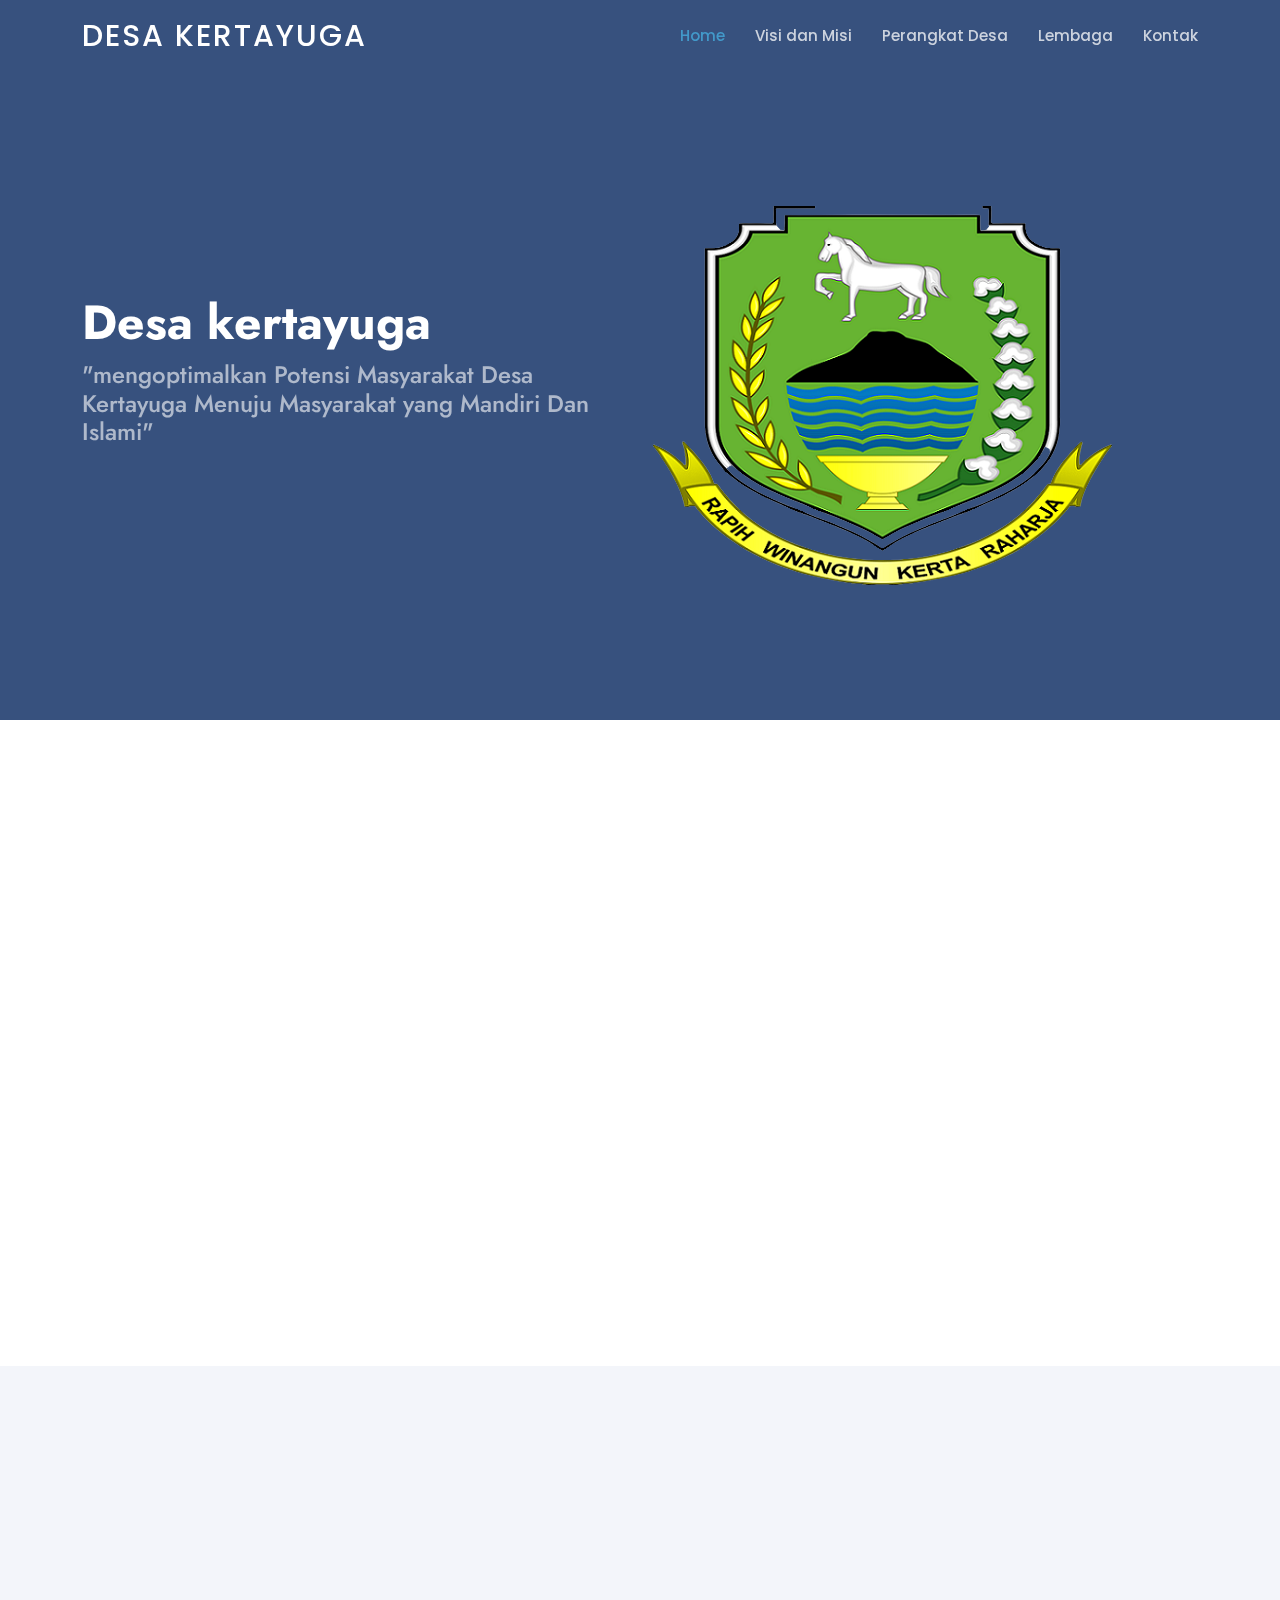
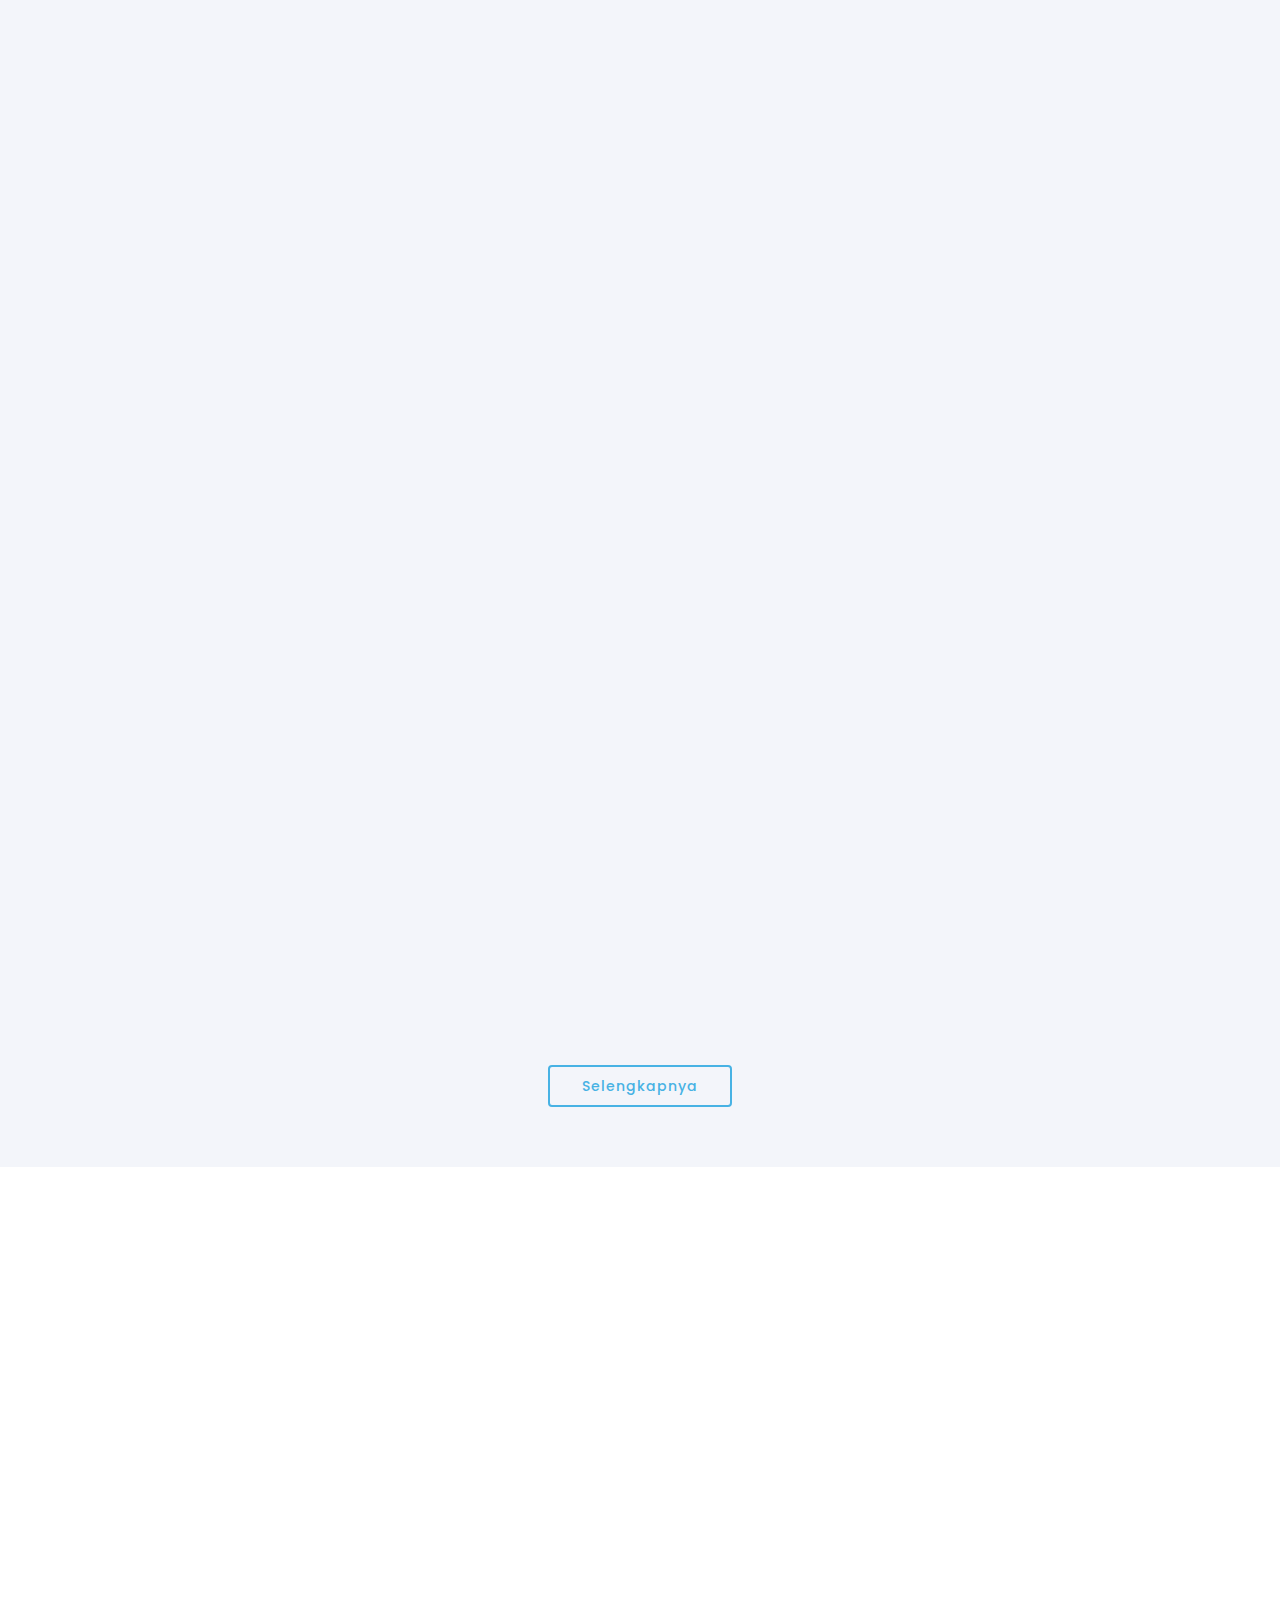
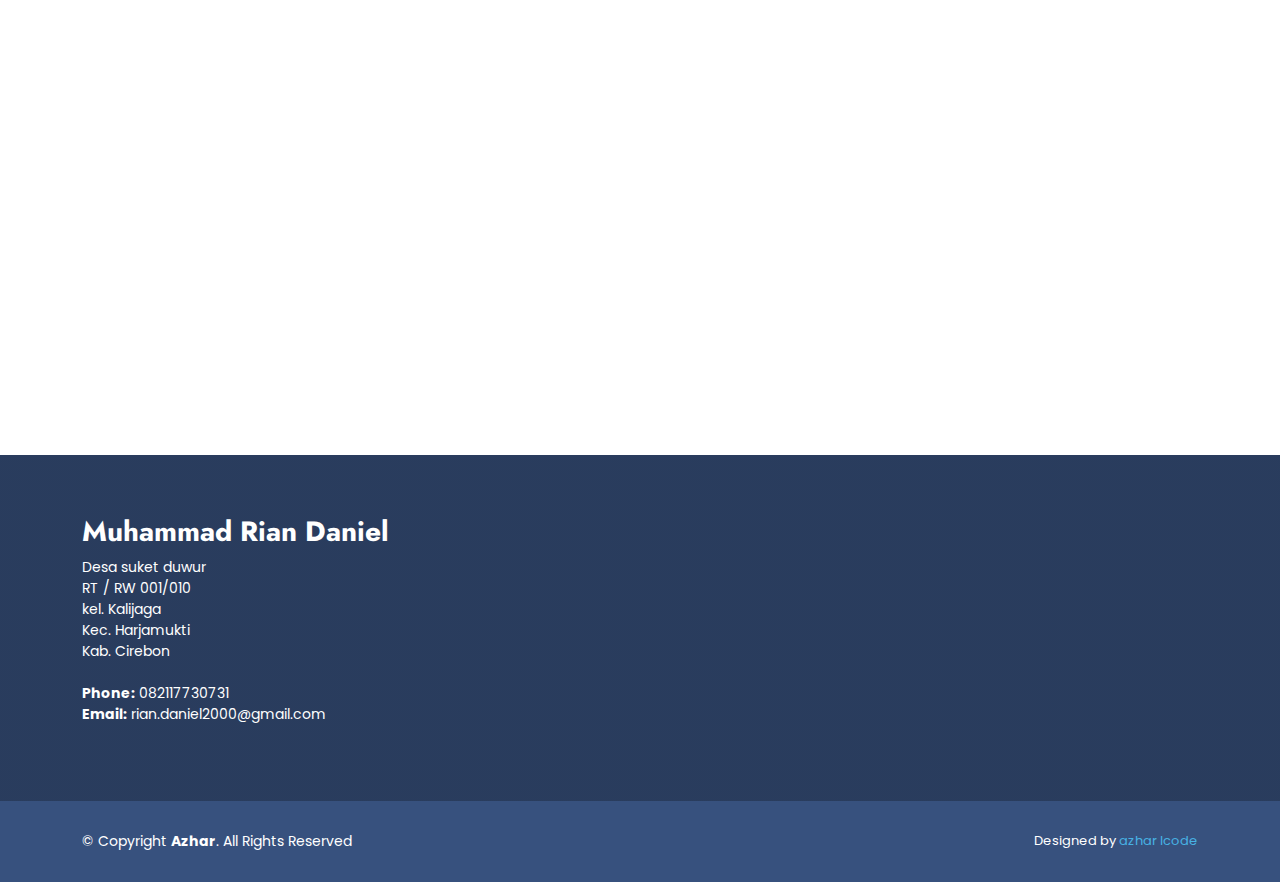
<file: index.html>
<!DOCTYPE html>
<html lang="en">
  <head>
    <meta charset="utf-8" />
    <meta content="width=device-width, initial-scale=1.0" name="viewport" />

    <title>Desa kertayuga</title>
    <meta content="" name="description" />
    <meta content="" name="keywords" />

    <link href="assets/img/favicon.png" rel="icon" />
    <link href="assets/img/apple-touch-icon.png" rel="apple-touch-icon" />

    <link href="https://fonts.googleapis.com/css?family=Open+Sans:300,300i,400,400i,600,600i,700,700i|Jost:300,300i,400,400i,500,500i,600,600i,700,700i|Poppins:300,300i,400,400i,500,500i,600,600i,700,700i" rel="stylesheet" />

    <link href="assets/vendor/aos/aos.css" rel="stylesheet" />
    <link href="assets/vendor/bootstrap/css/bootstrap.min.css" rel="stylesheet" />
    <link href="assets/vendor/bootstrap-icons/bootstrap-icons.css" rel="stylesheet" />
    <link href="assets/vendor/boxicons/css/boxicons.min.css" rel="stylesheet" />
    <link href="assets/vendor/glightbox/css/glightbox.min.css" rel="stylesheet" />
    <link href="assets/vendor/remixicon/remixicon.css" rel="stylesheet" />
    <link href="assets/vendor/swiper/swiper-bundle.min.css" rel="stylesheet" />

    <link href="assets/css/style.css" rel="stylesheet" />
  </head>

  <body>
    <header id="header" class="fixed-top">
      <div class="container d-flex align-items-center">
        <h1 class="logo me-auto"><a href="index.html">Desa kertayuga</a></h1>

        <nav id="navbar" class="navbar opacity-75" style="color: #00354e">
          <ul>
            <li><a class="nav-link scrollto active" href="index.html">Home</a></li>
            <li><a class="nav-link scrollto" href="#about">Visi dan Misi</a></li>
            <li><a class="nav-link scrollto" href="#team">Perangkat Desa</a></li>
            <li><a class="nav-link scrollto" href="Lembaga.html">Lembaga</a></li>
            <li><a class="nav-link scrollto" href="#contact">Kontak</a></li>
          </ul>
          <i class="bi bi-list mobile-nav-toggle"></i>
        </nav>
      </div>
    </header>

    <section id="hero" class="d-flex align-items-center">
      <div class="container">
        <div class="row">
          <div class="col-lg-6 d-flex flex-column justify-content-center pt-4 pt-lg-0 order-2 order-lg-1" data-aos="fade-up" data-aos-delay="200">
            <h1>Desa kertayuga</h1>
            <h2>"mengoptimalkan Potensi Masyarakat Desa Kertayuga Menuju Masyarakat yang Mandiri Dan Islami"</h2>
            <div class="d-flex justify-content-center justify-content-lg-start"></div>
          </div>
          <div class="col-lg-6 order-1 order-lg-2 hero-img" data-aos="zoom-in" data-aos-delay="200">
            <img src="gambar/logokuninga-removebg-preview.png" class="img-fluid animated" alt="" />
          </div>
        </div>
      </div>
    </section>

    <section id="about" class="about">
      <div class="container" data-aos="fade-up">
        <div class="section-title">
          <h2>Visi Dan Misi</h2>
        </div>

        <div class="row content">
          <div class="col-lg-6">
            <div class="col-log-6">
              <h3 class="text-center">Visi</h3>
            </div>
            <p>"Mengoptimalkan potensi masyarakat Desa Kertayuga yang mandiri dan bermartabat”</p>
          </div>
          <div class="col-lg-6 pt-4 pt-lg-0">
            <div class="col-log-6">
              <h3 class="text-center">Misi</h3>
            </div>

            <ul>
              <li><i class="ri-check-double-line"></i> Meningkatkan keimanan dan ketaqwaan kepada Allah SWT menuju masyarakat desa yang Madani (Mandiri, Agamis dan Islami).</li>
              <li><i class="ri-check-double-line"></i> Mempererat tali silaturahmi dengan segenap warga masyarakat demi terwujudnya hubungan yang harmonis.</li>
              <li><i class="ri-check-double-line"></i> Menyelenggarakan pemerintah desa yang profesional dan bertanggungjawab.</li>
              <li><i class="ri-check-double-line"></i> Mengembangkan potensi sumber daya masyarakat dan sumber daya alam Desa Kertayuga.</li>
              <li><i class="ri-check-double-line"></i> Menanamkan budaya gotong-royong di segala aspek kehidupan.</li>
              <li><i class="ri-check-double-line"></i> Meningkatkan pembangunan fisik dan non fisik yang terencana, terelisasi dan bermanfaat bagi kepentingan masyarakat Desa Kertayuga.</li>
            </ul>
          </div>
        </div>
      </div>
    </section>

    <section id="why-us" class="why-us section-bg">
      <div class="container-fluid" data-aos="fade-up">
        <div class="row">
          <div class="col-lg-7 d-flex flex-column justify-content-center align-items-stretch order-2 order-lg-1">
            <div class="content">
              <h3>Desa kertayuga <strong>Potensi SDA, SDM Dan Pemerintahan Desa</strong></h3>
            </div>

            <div class="accordion-list">
              <ul>
                <li>
                  <a data-bs-toggle="collapse" data-bs-target="#accordion-list-2" class="collapsed"><span>01</span> Sumber Daya Alam <i class="bx bx-chevron-down icon-show"></i><i class="bx bx-chevron-up icon-close"></i></a>
                  <div id="accordion-list-2" class="collapse" data-bs-parent=".accordion-list">
                    <br />
                    <h5>Kondisi geogrfis</h5>
                    <p>
                      Desa Kertayuga merupakan salah satu Desa di wilayah Kecamatan Nusaherang Kabupaten kuningan yang berada pada ketinggian 3000 meter di atas permukaan laut<br />
                      (3000 mbpl)
                    </p>
                    <a href="Sumber daya alam.html" class="btn-learn-more">Selengkapnya</a>
                  </div>
                </li>

                <li>
                  <a data-bs-toggle="collapse" data-bs-target="#accordion-list-2" class="collapsed"><span>02</span> Sumber Daya Manusia <i class="bx bx-chevron-down icon-show"></i><i class="bx bx-chevron-up icon-close"></i></a>
                  <div id="accordion-list-2" class="collapse" data-bs-parent=".accordion-list">
                    <br />
                    <h5>Kondisi Demografis</h5>
                    <p>
                      jumlah Penduduk Desa 925 Orang terdiri dari 470 orang laki-laki, 455 orang perempuan dan Jumlah Kepala Keluarga sebanyak 335 orang .
                      <a href="Sumber Daya Manusia.html" class="btn-learn-more">Selengkapnya</a>
                    </p>
                  </div>
                </li>

                <li>
                  <a data-bs-toggle="collapse" data-bs-target="#accordion-list-3" class="collapsed"><span>03</span> Kepemerintahan Desa kertayuga <i class="bx bx-chevron-down icon-show"></i><i class="bx bx-chevron-up icon-close"></i></a>
                  <div id="accordion-list-3" class="collapse" data-bs-parent=".accordion-list">
                    <br />
                    <h5>Pemerintahan Desa</h5>
                    <p>Kepemerintahan desa ini Ada di karenakan kepercayaan masyarakat kepada kami untuk mengolah desa menjadi lebih maju,</p>
                    <a href="pemerintah.html" class="btn-learn-more">Selengkapnya</a>
                  </div>
                </li>
              </ul>
            </div>
          </div>

          <div class="col-lg-5 align-items-stretch order-1 order-lg-2 img" style="background-image: url('gambar/kuniangan.jpeg')" data-aos="zoom-in" data-aos-delay="150">&nbsp;</div>
        </div>
      </div>
    </section>

    <section id="team" class="team section-bg">
      <div class="container" data-aos="fade-up">
        <div class="section-title">
          <h2>Pemerintahan Desa Kertayuga</h2>
          <p>Dibuatnya Setrukur Kepemerintahan ini agar tau peran dan tanggung jawab di setiap bagian Kepemerintahan</p>
        </div>

        <div class="row">
          <div class="col-lg-6 mt-4 mt-lg-0">
            <div class="member d-flex align-items-start" data-aos="zoom-in" data-aos-delay="200">
              <div class="pic"><img src="gambar/profil.png" class="img-fluid" alt="" /></div>
              <div class="member-info">
                <h4>Kepala Desa</h4>
                <span>Sri Nurhaeni</span>
                <p>Kuningan, 11 Desember 1977</p>
              </div>
            </div>
          </div>

          <div class="col-lg-6 mt-4 mt-lg-0">
            <div class="member d-flex align-items-start" data-aos="zoom-in" data-aos-delay="200">
              <div class="pic"><img src="gambar/profil.png" class="img-fluid" alt="" /></div>
              <div class="member-info">
                <h4>Sekertaris Desa</h4>
                <span>Kustomo</span>
                <p>Kuningan, 16 mei 1970</p>
              </div>
            </div>
          </div>

          <div class="col-lg-6 mt-4">
            <div class="member d-flex align-items-start" data-aos="zoom-in" data-aos-delay="300">
              <div class="pic"><img src="gambar/profil.png" class="img-fluid" alt="" /></div>
              <div class="member-info">
                <h4>Kasi Pemerintahan</h4>
                <span>Suhendar</span>
                <p>Kuningan, 13 agustus 1976</p>
              </div>
            </div>
          </div>

          <div class="col-lg-6 mt-4">
            <div class="member d-flex align-items-start" data-aos="zoom-in" data-aos-delay="400">
              <div class="pic"><img src="gambar/profil.png" class="img-fluid" alt="" /></div>
              <div class="member-info">
                <h4>Kasi Pelayanan</h4>
                <span>Sarman</span>
                <p>kuningan, 02 juni 1968</p>
              </div>
            </div>
          </div>
        </div>
      </div>
      <div class="col-12 text-center">
        <a href="pemerintah.html" class="tombol">Selengkapnya</a>
      </div>
    </section>

    <section id="contact" class="contact">
      <div class="container" data-aos="fade-up">
        <div class="section-title">
          <h2>Contact</h2>
          <p>Anda bisa menghubungi atau mendatangi kantor kami yang telah di siapkan di bawah ini untuk mempermudah anda</p>
        </div>

        <div class="row">
          <div class="col-lg-12 d-flex align-items-stretch">
            <div class="info">
              <div class="address">
                <div class="col-lg-6">
                  <i class="bi bi-geo-alt"></i>
                  <h4>Location:</h4>
                  <p>Desa Kertayuga Jalan Desa Kertayuga Kecamatan Nusaherang Kabupaten Kuningan Provinsi Jawa Barat</p>
                </div>
              </div>

              <div class="email">
                <i class="bi bi-envelope"></i>
                <h4>Email:</h4>
                <p>info@desa-kertayuga.kuningankab.go.id</p>
              </div>

              <div class="phone">
                <i class="bi bi-phone"></i>
                <h4>Call:</h4>
                <p>085317827997</p>
              </div>
              <iframe
                src="https://www.google.com/maps/embed?pb=!1m18!1m12!1m3!1d3959.822120000296!2d108.43428541744385!3d-7.030183499999996!2m3!1f0!2f0!3f0!3m2!1i1024!2i768!4f13.1!3m3!1m2!1s0x2e6f152e874ee459%3A0x606fba603af1277d!2sBalai%20Desa%20Kertayuga!5e0!3m2!1sid!2sid!4v1663863525332!5m2!1sid!2sid"
                style="border: 0; width: 100%; height: 290px"
                allowfullscreen=""
                loading="lazy"
                referrerpolicy="no-referrer-when-downgrade">
              </iframe>
            </div>
          </div>
        </div>
      </div>
    </section>

    <footer id="footer">
      <section id="cta" class="cta">
        <div class="container">
          <div class="row">
            <div class="col-lg-4 col-md-5 footer-contact">
              <h3>Muhammad Rian Daniel</h3>
              <p>
                Desa suket duwur<br />
                RT / RW 001/010<br />
                kel. Kalijaga<br />
                Kec. Harjamukti <br />
                Kab. Cirebon <br /><br />

                <strong>Phone:</strong> 082117730731<br />
                <strong>Email:</strong> rian.daniel2000@gmail.com<br />
              </p>
            </div>
          </div>
        </div>
      </section>

      <div class="container footer-bottom clearfix">
        <div class="copyright">
          &copy; Copyright <strong><span>Azhar</span></strong
          >. All Rights Reserved
        </div>
        <div class="credits">Designed by <a href="https://bootstrapmade.com/">azhar Icode</a></div>
      </div>
    </footer>

    <div id="preloader"></div>
    <a href="#" class="back-to-top d-flex align-items-center justify-content-center"><i class="bi bi-arrow-up-short"></i></a>

    <script src="assets/vendor/aos/aos.js"></script>
    <script src="assets/vendor/bootstrap/js/bootstrap.bundle.min.js"></script>
    <script src="assets/vendor/glightbox/js/glightbox.min.js"></script>
    <script src="assets/vendor/isotope-layout/isotope.pkgd.min.js"></script>
    <script src="assets/vendor/swiper/swiper-bundle.min.js"></script>
    <script src="assets/vendor/waypoints/noframework.waypoints.js"></script>
    <script src="assets/vendor/php-email-form/validate.js"></script>

    <script src="assets/js/main.js"></script>
  </body>
</html>
</file>
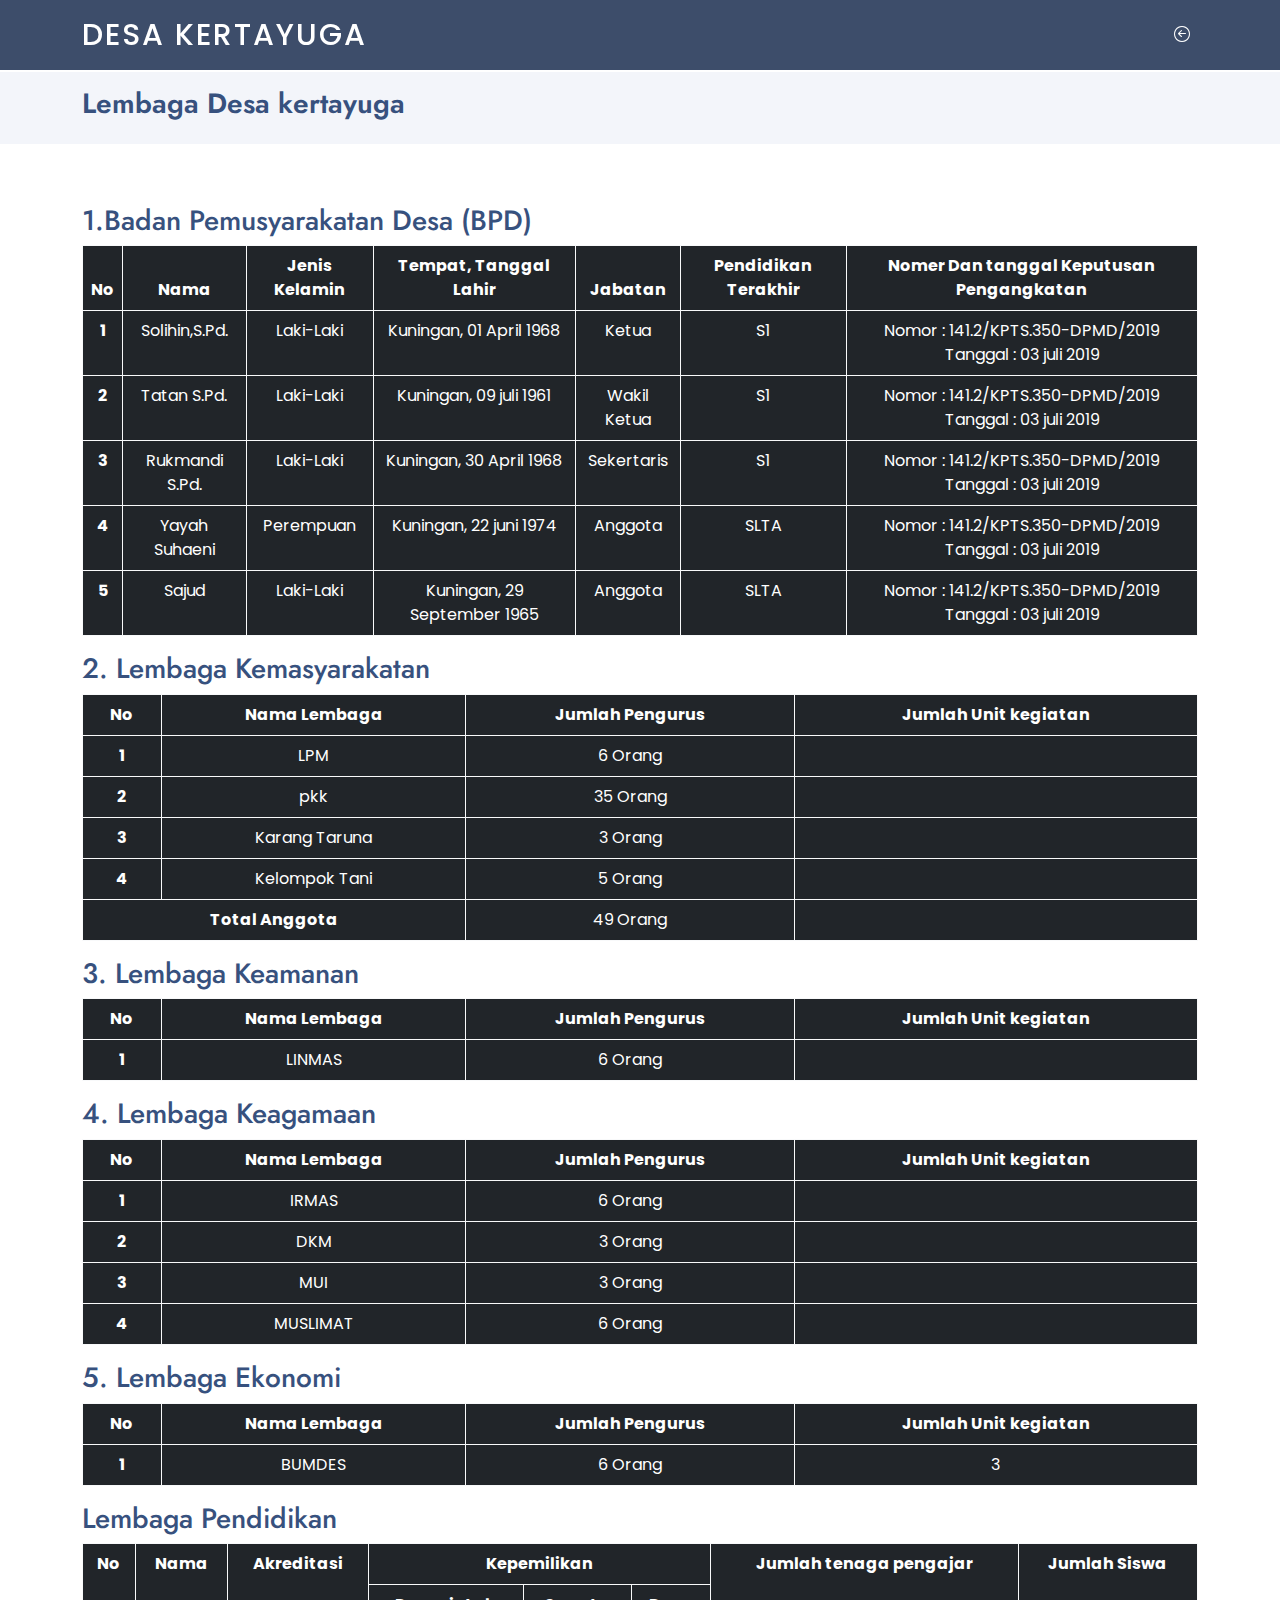
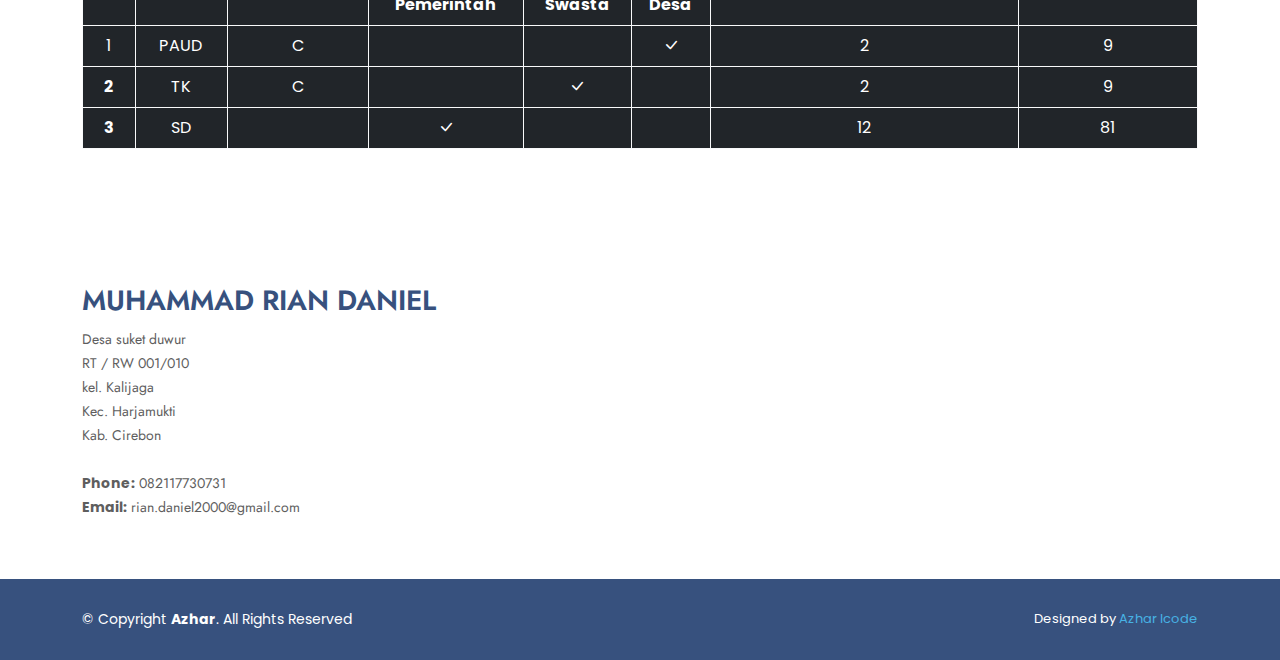
<file: Lembaga.html>
<!DOCTYPE html>
<html lang="en">
  <head>
    <meta charset="utf-8" />
    <meta content="width=device-width, initial-scale=1.0" name="viewport" />
    <link href="https://cdn.jsdelivr.net/npm/bootstrap@5.2.1/dist/css/bootstrap.min.css" rel="stylesheet" integrity="sha384-iYQeCzEYFbKjA/T2uDLTpkwGzCiq6soy8tYaI1GyVh/UjpbCx/TYkiZhlZB6+fzT" crossorigin="anonymous" />

    <title>Lembaga</title>
    <meta content="" name="description" />
    <meta content="" name="keywords" />

    <link href="assets/img/favicon.png" rel="icon" />
    <link href="assets/img/apple-touch-icon.png" rel="apple-touch-icon" />

    <link href="https://fonts.googleapis.com/css?family=Open+Sans:300,300i,400,400i,600,600i,700,700i|Jost:300,300i,400,400i,500,500i,600,600i,700,700i|Poppins:300,300i,400,400i,500,500i,600,600i,700,700i" rel="stylesheet" />

    <link href="assets/vendor/aos/aos.css" rel="stylesheet" />
    <link href="assets/vendor/bootstrap/css/bootstrap.min.css" rel="stylesheet" />
    <link href="assets/vendor/bootstrap-icons/bootstrap-icons.css" rel="stylesheet" />
    <link href="assets/vendor/boxicons/css/boxicons.min.css" rel="stylesheet" />
    <link href="assets/vendor/glightbox/css/glightbox.min.css" rel="stylesheet" />
    <link href="assets/vendor/remixicon/remixicon.css" rel="stylesheet" />
    <link href="assets/vendor/swiper/swiper-bundle.min.css" rel="stylesheet" />

    <link href="assets/css/style.css" rel="stylesheet" />
  </head>

  <body>
    <header id="header" class="fixed-top header-inner-pages">
      <div class="container d-flex align-items-center">
        <h1 class="logo me-auto"><a href="index.html">DESA KERTAYUGA</a></h1>
        <div class="pe-2 p-lg-2">
          <a href="index.html"><i class="bi bi-arrow-left-circle" style="color: #fff"></i></a>
        </div>
      </div>
    </header>

    <main id="main">
      <section id="breadcrumbs" class="breadcrumbs">
        <div class="container">
          <h2>Lembaga Desa kertayuga</h2>
        </div>
      </section>

      <section class="inner-page">
        <div class="container">
          <h3>1.Badan Pemusyarakatan Desa (BPD)</h3>
          <div class="table-responsive">
            <table class="table class=table table-dark table-hover border-light table-bordered border-primary text-center">
              <thead>
                <tr class="text-center">
                  <th scope="col">No</th>
                  <th scope="col">Nama</th>
                  <th scope="col">Jenis Kelamin</th>
                  <th scope="col">Tempat, Tanggal Lahir</th>
                  <th scope="col">Jabatan</th>
                  <th scope="col">Pendidikan Terakhir</th>
                  <th scope="col">Nomer Dan tanggal Keputusan Pengangkatan</th>
                </tr>
              </thead>
              <tbody>
                <tr>
                  <th scope="row" class="text-center">1</th>
                  <td>Solihin,S.Pd.</td>
                  <td>Laki-Laki</td>
                  <td>Kuningan, 01 April 1968</td>
                  <td>Ketua</td>
                  <td>S1</td>
                  <td>Nomor : 141.2/KPTS.350-DPMD/2019 Tanggal : 03 juli 2019</td>
                </tr>
                <tr>
                  <th scope="row" class="text-center">2</th>
                  <td>Tatan S.Pd.</td>
                  <td>Laki-Laki</td>
                  <td>Kuningan, 09 juli 1961</td>
                  <td>Wakil Ketua</td>
                  <td>S1</td>
                  <td>Nomor : 141.2/KPTS.350-DPMD/2019 Tanggal : 03 juli 2019</td>
                </tr>

                <tr>
                  <th scope="row" class="text-center">3</th>
                  <td>Rukmandi S.Pd.</td>
                  <td>Laki-Laki</td>
                  <td>Kuningan, 30 April 1968</td>
                  <td>Sekertaris</td>
                  <td>S1</td>
                  <td>Nomor : 141.2/KPTS.350-DPMD/2019 Tanggal : 03 juli 2019</td>
                </tr>

                <tr>
                  <th scope="row" class="text-center">4</th>
                  <td>Yayah Suhaeni</td>
                  <td>Perempuan</td>
                  <td>Kuningan, 22 juni 1974</td>
                  <td>Anggota</td>
                  <td>SLTA</td>
                  <td>Nomor : 141.2/KPTS.350-DPMD/2019 Tanggal : 03 juli 2019</td>
                </tr>

                <tr>
                  <th scope="row" class="text-center">5</th>
                  <td>Sajud</td>
                  <td>Laki-Laki</td>
                  <td>Kuningan, 29 September 1965</td>
                  <td>Anggota</td>
                  <td>SLTA</td>
                  <td>Nomor : 141.2/KPTS.350-DPMD/2019 Tanggal : 03 juli 2019</td>
                </tr>
              </tbody>
            </table>
          </div>
          <!-- lembaga Keaman -->

          <h3>2. Lembaga Kemasyarakatan</h3>
          <div class="table-responsive">
            <table class="table class=table table-dark table-hover border-light table-bordered border-primary text-center table-responsive">
              <thead>
                <tr class="text-center">
                  <th scope="col">No</th>
                  <th scope="col">Nama Lembaga</th>
                  <th scope="col">Jumlah Pengurus</th>
                  <th scope="col">Jumlah Unit kegiatan</th>
                </tr>
              </thead>
              <tbody>
                <tr>
                  <th scope="row" class="text-center">1</th>
                  <td>LPM</td>
                  <td>6 Orang</td>
                  <td></td>
                </tr>
                <tr>
                  <th scope="row" class="text-center">2</th>
                  <td>pkk</td>
                  <td>35 Orang</td>
                  <td></td>
                </tr>

                <tr>
                  <th scope="row" class="text-center">3</th>
                  <td>Karang Taruna</td>
                  <td>3 Orang</td>
                  <td></td>
                </tr>

                <tr>
                  <th scope="row" class="text-center">4</th>
                  <td>Kelompok Tani</td>
                  <td>5 Orang</td>
                  <td></td>
                </tr>

                <tr>
                  <th scope="row" class="text-center" colspan="2">Total Anggota</th>
                  <td>49 Orang</td>
                  <td></td>
                </tr>
              </tbody>
            </table>
          </div>
          <!-- lembaga Keamanan -->
          <h3>3. Lembaga Keamanan</h3>
          <div class="table-responsive">
            <table class="table class=table table-dark table-hover border-light table-bordered border-primary text-center table-responsive">
              <thead>
                <tr class="text-center">
                  <th scope="col">No</th>
                  <th scope="col">Nama Lembaga</th>
                  <th scope="col">Jumlah Pengurus</th>
                  <th scope="col">Jumlah Unit kegiatan</th>
                </tr>
              </thead>
              <tbody>
                <tr>
                  <th scope="row" class="text-center">1</th>
                  <td>LINMAS</td>
                  <td>6 Orang</td>
                  <td></td>
                </tr>
              </tbody>
            </table>
          </div>
          <!-- lembaga Keagamaan -->
          <h3>4. Lembaga Keagamaan</h3>
          <div class="table-responsive">
            <table class="table class=table table-dark table-hover border-light table-bordered border-primary text-center table-responsive">
              <thead>
                <tr class="text-center">
                  <th scope="col">No</th>
                  <th scope="col">Nama Lembaga</th>
                  <th scope="col">Jumlah Pengurus</th>
                  <th scope="col">Jumlah Unit kegiatan</th>
                </tr>
              </thead>
              <tbody>
                <tr>
                  <th scope="row" class="text-center">1</th>
                  <td>IRMAS</td>
                  <td>6 Orang</td>
                  <td></td>
                </tr>

                <tr>
                  <th scope="row" class="text-center">2</th>
                  <td>DKM</td>
                  <td>3 Orang</td>
                  <td></td>
                </tr>

                <tr>
                  <th scope="row" class="text-center">3</th>
                  <td>MUI</td>
                  <td>3 Orang</td>
                  <td></td>
                </tr>

                <tr>
                  <th scope="row" class="text-center">4</th>
                  <td>MUSLIMAT</td>
                  <td>6 Orang</td>
                  <td></td>
                </tr>
              </tbody>
            </table>
          </div>
          <!-- lembaga Ekonomi -->
          <h3>5. Lembaga Ekonomi</h3>
          <div class="table-responsive">
            <table class="table class=table table-dark table-hover border-light table-bordered border-primary text-center table-responsive">
              <thead>
                <tr class="text-center">
                  <th scope="col">No</th>
                  <th scope="col">Nama Lembaga</th>
                  <th scope="col">Jumlah Pengurus</th>
                  <th scope="col">Jumlah Unit kegiatan</th>
                </tr>
              </thead>
              <tbody>
                <tr>
                  <th scope="row" class="text-center">1</th>
                  <td>BUMDES</td>
                  <td>6 Orang</td>
                  <td>3</td>
                </tr>
              </tbody>
            </table>
          </div>
          <!-- lembaga pendidikan -->
          <div class="table-responsive">
            <h3>Lembaga Pendidikan</h3>
            <table class="table class=table table-dark table-hover border-light table-bordered border-primary text-center table-responsive">
              <tr>
                <th rowspan="2">No</th>
                <th rowspan="2">Nama</th>
                <th rowspan="2">Akreditasi</th>
                <th colspan="3">Kepemilikan</th>
                <th rowspan="2">Jumlah tenaga pengajar</th>
                <th rowspan="2">Jumlah Siswa</th>
              </tr>
              <tr>
                <th>Pemerintah</th>
                <th>Swasta</th>
                <th>Desa</th>
              </tr>
              <tr>
                <td>1</td>
                <td>PAUD</td>
                <td>C</td>
                <td></td>
                <td></td>
                <td><i class="bi bi-check-lg"></i></td>
                <td>2</td>
                <td>9</td>
              </tr>
              <tr>
                <th>2</th>
                <td>TK</td>
                <td>C</td>
                <td></td>
                <td><i class="bi bi-check-lg"></i></td>
                <td></td>
                <td>2</td>
                <td>9</td>
              </tr>
              <tr>
                <th>3</th>
                <td>SD</td>
                <td></td>
                <td><i class="bi bi-check-lg"></i></td>
                <td></td>
                <td></td>
                <td>12</td>
                <td>81</td>
              </tr>
            </table>
          </div>
        </div>
      </section>
    </main>

    <footer id="footer">
      <div class="footer-top">
        <div class="container">
          <div class="row">
            <div class="col-lg-4 col-md-5 footer-contact">
              <h3>Muhammad Rian Daniel</h3>
              <p>
                Desa suket duwur<br />
                RT / RW 001/010<br />
                kel. Kalijaga<br />
                Kec. Harjamukti <br />
                Kab. Cirebon <br /><br />

                <strong>Phone:</strong> 082117730731<br />
                <strong>Email:</strong> rian.daniel2000@gmail.com<br />
              </p>
            </div>
          </div>
        </div>
      </div>

      <div class="container footer-bottom clearfix">
        <div class="copyright">
          &copy; Copyright <strong><span>Azhar</span></strong
          >. All Rights Reserved
        </div>
        <div class="credits">Designed by <a href="https://bootstrapmade.com/">Azhar Icode</a></div>
      </div>
    </footer>

    <div id="preloader"></div>
    <a href="#" class="back-to-top d-flex align-items-center justify-content-center"><i class="bi bi-arrow-up-short"></i></a>

    <script src="assets/vendor/aos/aos.js"></script>
    <script src="assets/vendor/bootstrap/js/bootstrap.bundle.min.js"></script>
    <script src="assets/vendor/glightbox/js/glightbox.min.js"></script>
    <script src="assets/vendor/isotope-layout/isotope.pkgd.min.js"></script>
    <script src="assets/vendor/swiper/swiper-bundle.min.js"></script>
    <script src="assets/vendor/waypoints/noframework.waypoints.js"></script>
    <script src="assets/vendor/php-email-form/validate.js"></script>

    <script src="assets/js/main.js"></script>
  </body>
</html>
</file>
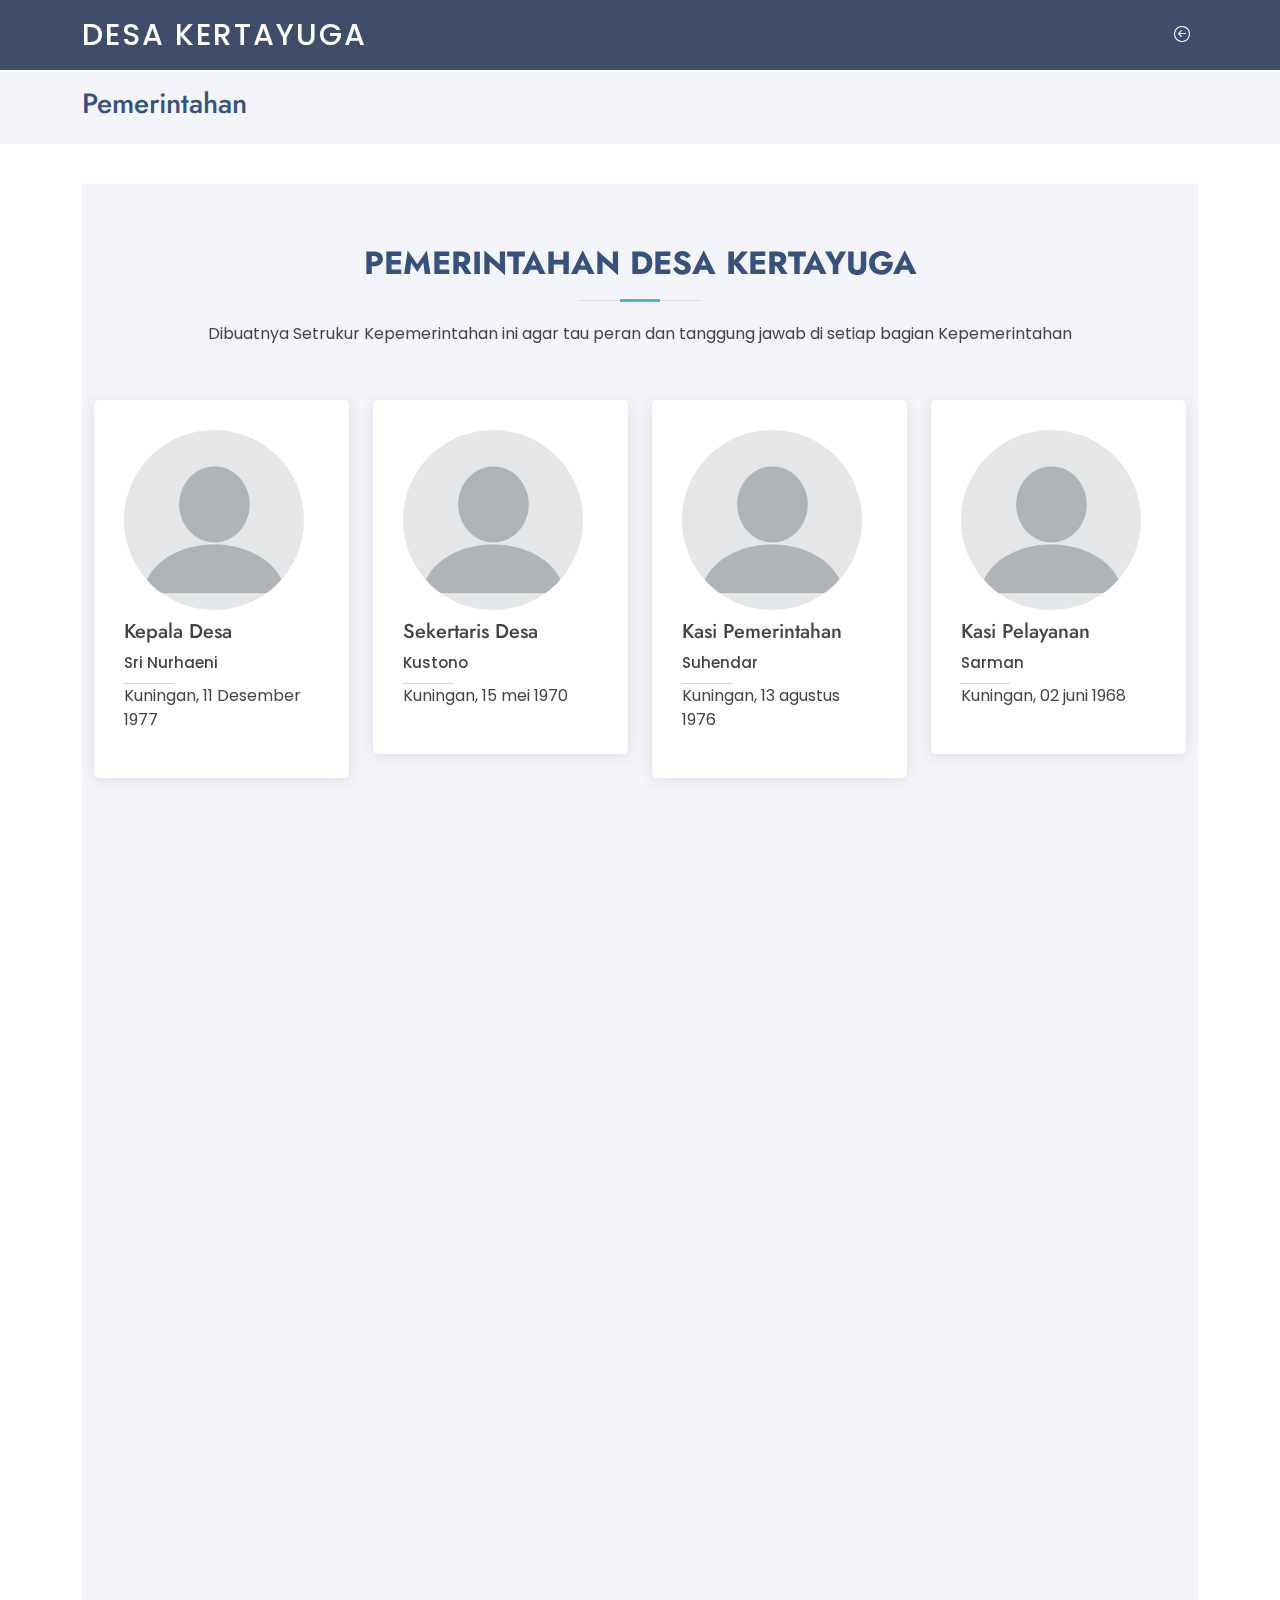
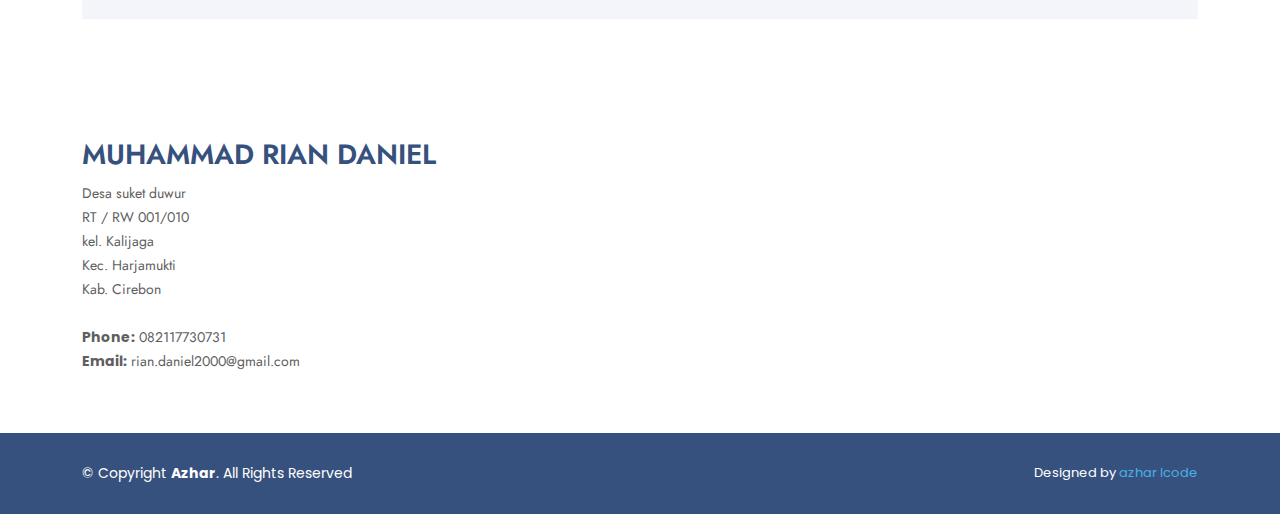
<file: pemerintah.html>
<!DOCTYPE html>
<html lang="en">
  <head>
    <meta charset="utf-8" />
    <meta content="width=device-width, initial-scale=1.0" name="viewport" />

    <title>Pemerintahan</title>
    <meta content="" name="description" />
    <meta content="" name="keywords" />

    <link href="assets/img/favicon.png" rel="icon" />
    <link href="assets/img/apple-touch-icon.png" rel="apple-touch-icon" />

    <link href="https://fonts.googleapis.com/css?family=Open+Sans:300,300i,400,400i,600,600i,700,700i|Jost:300,300i,400,400i,500,500i,600,600i,700,700i|Poppins:300,300i,400,400i,500,500i,600,600i,700,700i" rel="stylesheet" />

    <link href="assets/vendor/aos/aos.css" rel="stylesheet" />
    <link href="assets/vendor/bootstrap/css/bootstrap.min.css" rel="stylesheet" />
    <link href="assets/vendor/bootstrap-icons/bootstrap-icons.css" rel="stylesheet" />
    <link href="assets/vendor/boxicons/css/boxicons.min.css" rel="stylesheet" />
    <link href="assets/vendor/glightbox/css/glightbox.min.css" rel="stylesheet" />
    <link href="assets/vendor/remixicon/remixicon.css" rel="stylesheet" />
    <link href="assets/vendor/swiper/swiper-bundle.min.css" rel="stylesheet" />

    <link href="assets/css/style.css" rel="stylesheet" />
  </head>

  <body>
    <header id="header" class="fixed-top header-inner-pages">
      <div class="container d-flex  align-items-center">
        <h1 class="logo me-auto"><a href="index.html">Desa kertayuga</a></h1>
        <div class="pe-2 p-lg-2">
          <a href="index.html"><i class="bi bi-arrow-left-circle" style="color: #fff"></i></a>
        </div>
      </div>
    </header>

    <main id="main">
      <section id="breadcrumbs" class="breadcrumbs">
        <div class="container">
          <h3>Pemerintahan</h3>
        </div>
      </section>

      <section id="portfolio-details" class="portfolio-details">
        <div class="container">
          <section id="team" class="team section-bg">
            <div class="container"  data-aos="fade-up">
              <div class="section-title">
                <h2>Pemerintahan Desa Kertayuga</h2>
                <p>Dibuatnya Setrukur Kepemerintahan ini agar tau peran dan tanggung jawab di setiap bagian Kepemerintahan</p>
              </div>

              <div class="row">
                <div class="col-lg-3 mt-lg-4 inline">
                  <div class="member  align-items-start data-aos="zoom-in" data-aos-delay="300">
                    <div class="pic"><img src="gambar/profil.png" class="img-fluid" alt="" /></div>
                    <div class="member-info">
                      <h5>Kepala Desa</h5>
                      <span>Sri Nurhaeni</span>
                      <p>Kuningan, 11 Desember 1977</p>
                    </div>
                  </div>
                </div>
                <div class="col-lg-3 mt-2 mt-lg-4">
                  <div class="member  align-items-start" data-aos="zoom-in" data-aos-delay="300">
                    <div class="pic"><img src="gambar/profil.png" class="img-fluid" alt="" /></div>
                    <div class="member-info">
                      <h5>Sekertaris Desa</h5>
                      <span>Kustono</span>
                      <p>Kuningan, 15 mei 1970
                    </div>
                  </div>
                </div>
                <div class="col-lg-3 mt-2 mt-lg-4">
                  <div class="member  align-items-start" data-aos="zoom-in" data-aos-delay="300">
                    <div class="pic"><img src="gambar/profil.png" class="img-fluid" alt="" /></div>
                    <div class="member-info">
                      <h5>Kasi Pemerintahan</h5>
                      <span>Suhendar</span>
                      <p>Kuningan, 13 agustus 1976</p>
                    </div>
                  </div>
                </div>
                <div class="col-lg-3 mt-2 mt-lg-4">
                  <div class="member  align-items-start" data-aos="zoom-in" data-aos-delay="300">
                    <div class="pic"><img src="gambar/profil.png" class="img-fluid" alt="" /></div>
                    <div class="member-info">
                      <h5>Kasi Pelayanan</h5>
                      <span>Sarman</span>
                      <p>Kuningan, 02 juni 1968</p>
                    </div>
                  </div>
                </div>

                <div class="col-lg-3 mt-2 mt-lg-4">
                  <div class="member  align-items-start" data-aos="zoom-in" data-aos-delay="300">
                    <div class="pic"><img src="gambar/profil.png" class="img-fluid" alt="" /></div>
                    <div class="member-info">
                      <h5>Kasi Keuangan</h5>
                      <span>Erlin Marlina</span>
                      <p>Kuningan, 03 September 1982</p>
                    </div>
                  </div>
                </div>

                <div class="col-lg-3 mt-2 mt-lg-4">
                  <div class="member  align-items-start" data-aos="zoom-in" data-aos-delay="300">
                    <div class="pic"><img src="gambar/profil.png" class="img-fluid" alt="" /></div>
                    <div class="member-info">
                      <h5>Kaur Umum dan TU</h5>
                      <span>kusnandar Diono.S.kom</span>
                      <p>Kuningan, 05 November 1988</p>
                    </div>
                  </div>
                </div>

                <div class="col-lg-3 mt-2 mt-lg-4">
                  <div class="member  align-items-start" data-aos="zoom-in" data-aos-delay="300">
                    <div class="pic"><img src="gambar/profil.png" class="img-fluid" alt="" /></div>
                    <div class="member-info">
                      <h5>Kasi Kesejahteraan</h5>
                      <span>Harri Susie</span>
                      <p>Kuningan, 27 September 1989</p>
                    </div>
                  </div>
                </div>

                <div class="col-lg-3 mt-2 mt-lg-4">
                  <div class="member  align-items-start" data-aos="zoom-in" data-aos-delay="300">
                    <div class="pic"><img src="gambar/profil.png" class="img-fluid" alt="" /></div>
                    <div class="member-info">
                      <h5>Kadus Manis</h5>
                      <span>Kaswanto</span>
                      <p>Kuningan, 07 juli 1972</p>
                    </div>
                  </div>
                </div>

                <div class="col-lg-3 mt-2 mt-lg-4">
                  <div class="member  align-items-start" data-aos="zoom-in" data-aos-delay="300">
                    <div class="pic"><img src="gambar/profil.png" class="img-fluid" alt="" /></div>
                    <div class="member-info">
                      <h5>Kadus Pahing</h5>
                      <span>Juhyat</span>
                      <p>Kuningan, 07 Mei 1982</p>
                    </div>
                  </div>
                </div>

                <div class="col-lg-3 mt-2 mt-lg-4 position-absolute bottom-0 end-0">
                  <div class="member  align-items-start" data-aos="zoom-in" data-aos-delay="300">
                    <div class="pic"><img src="gambar/profil.png" class="img-fluid" alt="" /></div>
                    <div class="member-info">
                      <h5>Kadus Puhun</h5>
                      <span>Kasma</span>
                      <p>Kuningan, 05 Mei 1965</p>
                    </div>
                  </div>
                </div>
              </div>
            </div>
          </section>
        </div>
      </section>
    </main>

    <footer id="footer">
      <div class="footer-top">
        <div class="container">
          <div class="row">
            <div class="col-lg-4 col-md-5 footer-contact">
              <h3>Muhammad Rian Daniel</h3>
              <p>
                Desa suket duwur<br />
                RT / RW 001/010<br />
                kel. Kalijaga<br />
                Kec. Harjamukti <br />
                Kab. Cirebon <br /><br />

                <strong>Phone:</strong> 082117730731<br />
                <strong>Email:</strong> rian.daniel2000@gmail.com<br />
              </p>
            </div>
          </div>
        </div>
      </div>

      <div class="container footer-bottom clearfix">
        <div class="copyright">
          &copy; Copyright <strong><span>Azhar</span></strong
          >. All Rights Reserved
        </div>
        <div class="credits">Designed by <a href="https://bootstrapmade.com/">azhar Icode</a></div>
      </div>
    </footer>

    <div id="preloader"></div>
    <a href="#" class="back-to-top d-flex align-items-center justify-content-center"><i class="bi bi-arrow-up-short"></i></a>

    <script src="assets/vendor/aos/aos.js"></script>
    <script src="assets/vendor/bootstrap/js/bootstrap.bundle.min.js"></script>
    <script src="assets/vendor/glightbox/js/glightbox.min.js"></script>
    <script src="assets/vendor/isotope-layout/isotope.pkgd.min.js"></script>
    <script src="assets/vendor/swiper/swiper-bundle.min.js"></script>
    <script src="assets/vendor/waypoints/noframework.waypoints.js"></script>
    <script src="assets/vendor/php-email-form/validate.js"></script>

    <script src="assets/js/main.js"></script>
  </body>
</html>
</file>
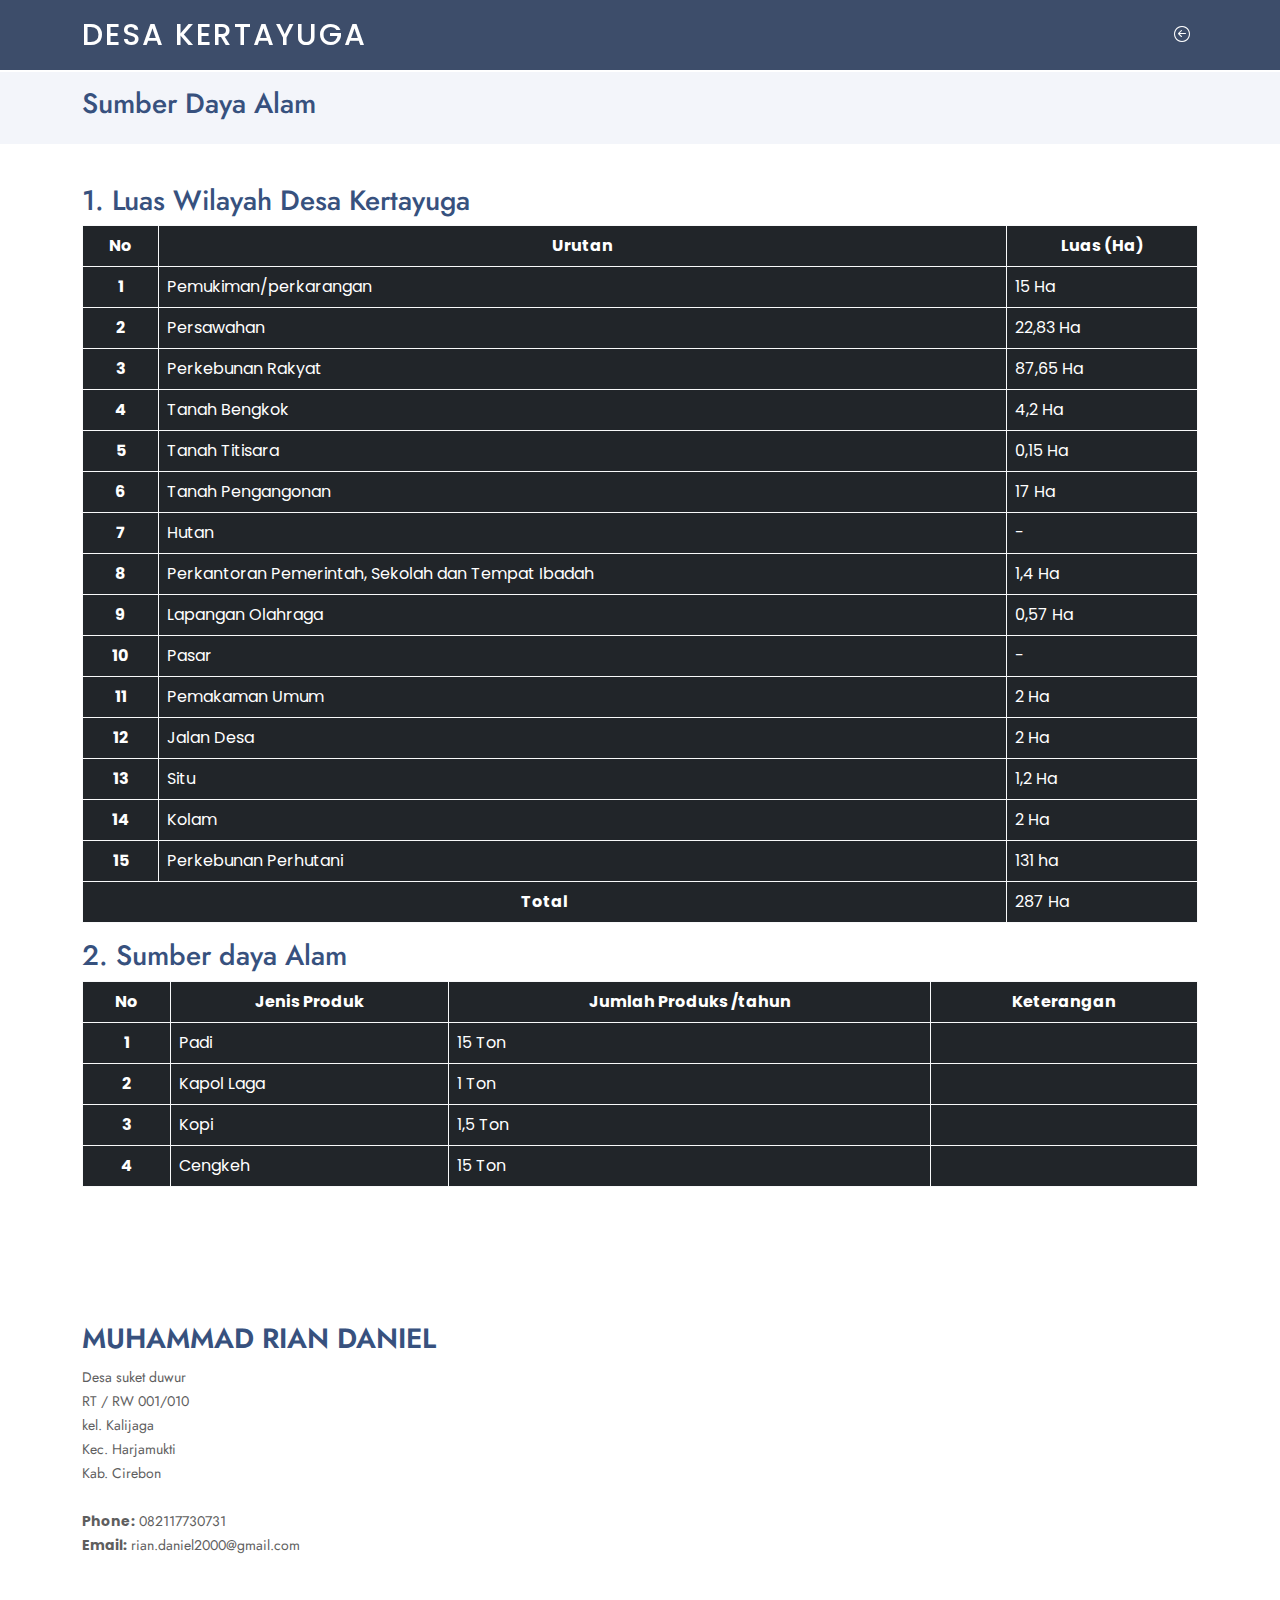
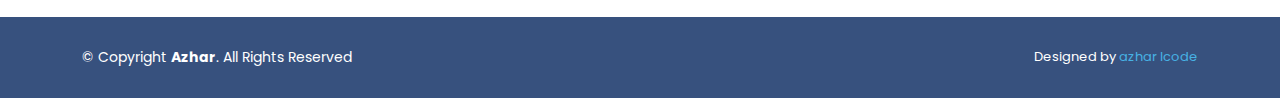
<file: Sumber daya alam.html>
<!DOCTYPE html>
<html lang="en">
  <head>
    <meta charset="utf-8" />
    <meta content="width=device-width, initial-scale=1.0" name="viewport" />

    <title>Sumber daya alam</title>
    <meta content="" name="description" />
    <meta content="" name="keywords" />

    <link href="assets/img/favicon.png" rel="icon" />
    <link href="assets/img/apple-touch-icon.png" rel="apple-touch-icon" />

    <link href="https://fonts.googleapis.com/css?family=Open+Sans:300,300i,400,400i,600,600i,700,700i|Jost:300,300i,400,400i,500,500i,600,600i,700,700i|Poppins:300,300i,400,400i,500,500i,600,600i,700,700i" rel="stylesheet" />

    <link href="assets/vendor/aos/aos.css" rel="stylesheet" />
    <link href="assets/vendor/bootstrap/css/bootstrap.min.css" rel="stylesheet" />
    <link href="assets/vendor/bootstrap-icons/bootstrap-icons.css" rel="stylesheet" />
    <link href="assets/vendor/boxicons/css/boxicons.min.css" rel="stylesheet" />
    <link href="assets/vendor/glightbox/css/glightbox.min.css" rel="stylesheet" />
    <link href="assets/vendor/remixicon/remixicon.css" rel="stylesheet" />
    <link href="assets/vendor/swiper/swiper-bundle.min.css" rel="stylesheet" />

    <link href="assets/css/style.css" rel="stylesheet" />
  </head>

  <body>
    <header id="header" class="fixed-top header-inner-pages">
      <div class="container d-flex align-items-center">
        <h1 class="logo me-auto"><a href="index.html">Desa kertayuga</a></h1>

        <div class="pe-2 p-lg-2">
          <a href="index.html"><i class="bi bi-arrow-left-circle" style="color: #fff"></i></a>
        </div>
      </div>
    </header>

    <main id="main">
      <section id="breadcrumbs" class="breadcrumbs">
        <div class="container">
          <h3>Sumber Daya Alam</h3>
        </div>
      </section>

      <section id="portfolio-details" class="portfolio-details">
        <div class="container">
          <h3>1. Luas Wilayah Desa Kertayuga</h3>
          <div class="table-responsive">
            <table class="table class=table table-dark table-hover border-light table-bordered border-primary">
              <thead>
                <tr class="text-center">
                  <th scope="col">No</th>
                  <th scope="col">Urutan</th>
                  <th scope="col">Luas (Ha)</th>
                </tr>
              </thead>
              <tbody>
                <tr>
                  <th scope="row" class="text-center">1</th>
                  <td>Pemukiman/perkarangan</td>
                  <td>15 Ha</td>
                </tr>

                <tr>
                  <th scope="row" class="text-center">2</th>
                  <td>Persawahan</td>
                  <td>22,83 Ha</td>
                </tr>

                <tr>
                  <th scope="row" class="text-center">3</th>
                  <td>Perkebunan Rakyat</td>
                  <td>87,65 Ha</td>
                </tr>

                <tr>
                  <th scope="row" class="text-center">4</th>
                  <td>Tanah Bengkok</td>
                  <td>4,2 Ha</td>
                </tr>

                <tr>
                  <th scope="row" class="text-center">5</th>
                  <td>Tanah Titisara</td>
                  <td>0,15 Ha</td>
                </tr>

                <tr>
                  <th scope="row" class="text-center">6</th>
                  <td>Tanah Pengangonan</td>
                  <td>17 Ha</td>
                </tr>

                <tr>
                  <th scope="row" class="text-center">7</th>
                  <td>Hutan</td>
                  <td>-</td>
                </tr>

                <tr>
                  <th scope="row" class="text-center">8</th>
                  <td>Perkantoran Pemerintah, Sekolah dan Tempat Ibadah</td>
                  <td>1,4 Ha</td>
                </tr>

                <tr>
                  <th scope="row" class="text-center">9</th>
                  <td>Lapangan Olahraga</td>
                  <td>0,57 Ha</td>
                </tr>

                <tr>
                  <th scope="row" class="text-center">10</th>
                  <td>Pasar</td>
                  <td>-</td>
                </tr>

                <tr>
                  <th scope="row" class="text-center">11</th>
                  <td>Pemakaman Umum</td>
                  <td>2 Ha</td>
                </tr>

                <tr>
                  <th scope="row" class="text-center">12</th>
                  <td>Jalan Desa</td>
                  <td>2 Ha</td>
                </tr>

                <tr>
                  <th scope="row" class="text-center">13</th>
                  <td>Situ</td>
                  <td>1,2 Ha</td>
                </tr>

                <tr>
                  <th scope="row" class="text-center">14</th>
                  <td>Kolam</td>
                  <td>2 Ha</td>
                </tr>

                <tr>
                  <th scope="row" class="text-center">15</th>
                  <td>Perkebunan Perhutani</td>
                  <td>131 ha</td>
                </tr>

                <tr>
                  <th scope="row" class="text-center" colspan="2">Total</th>
                  <td>287 Ha</td>
                </tr>
              </tbody>
            </table>
          </div>
          <div class="table-responsive">
            <h3>2. Sumber daya Alam</h3>
            <table class="table class=table table-dark table-hover border-light table-bordered border-primary">
              <thead>
                <tr class="text-center">
                  <th scope="col">No</th>
                  <th scope="col">Jenis Produk</th>
                  <th scope="col">Jumlah Produks /tahun</th>
                  <th scope="col">Keterangan</th>
                </tr>
              </thead>
              <tbody>
                <tr>
                  <th scope="row" class="text-center">1</th>
                  <td>Padi</td>
                  <td>15 Ton</td>
                  <td></td>
                </tr>

                <tr>
                  <th scope="row" class="text-center">2</th>
                  <td>Kapol Laga</td>
                  <td>1 Ton</td>
                  <td></td>
                </tr>

                <tr>
                  <th scope="row" class="text-center">3</th>
                  <td>Kopi</td>
                  <td>1,5 Ton</td>
                  <td></td>
                </tr>

                <tr>
                  <th scope="row" class="text-center">4</th>
                  <td>Cengkeh</td>
                  <td>15 Ton</td>
                  <td></td>
                </tr>
              </tbody>
            </table>
          </div>
        </div>
      </section>
    </main>

    <footer id="footer">
      <div class="footer-top">
        <div class="container">
          <div class="row">
            <div class="col-lg-4 col-md-5 footer-contact">
              <h3>Muhammad Rian Daniel</h3>
              <p>
                Desa suket duwur<br />
                RT / RW 001/010<br />
                kel. Kalijaga<br />
                Kec. Harjamukti <br />
                Kab. Cirebon <br /><br />

                <strong>Phone:</strong> 082117730731<br />
                <strong>Email:</strong> rian.daniel2000@gmail.com<br />
              </p>
            </div>
          </div>
        </div>
      </div>

      <div class="container footer-bottom clearfix">
        <div class="copyright">
          &copy; Copyright <strong><span>Azhar</span></strong
          >. All Rights Reserved
        </div>
        <div class="credits">Designed by <a href="https://bootstrapmade.com/">azhar Icode</a></div>
      </div>
    </footer>

    <div id="preloader"></div>
    <a href="#" class="back-to-top d-flex align-items-center justify-content-center"><i class="bi bi-arrow-up-short"></i></a>

    <script src="assets/vendor/aos/aos.js"></script>
    <script src="assets/vendor/bootstrap/js/bootstrap.bundle.min.js"></script>
    <script src="assets/vendor/glightbox/js/glightbox.min.js"></script>
    <script src="assets/vendor/isotope-layout/isotope.pkgd.min.js"></script>
    <script src="assets/vendor/swiper/swiper-bundle.min.js"></script>
    <script src="assets/vendor/waypoints/noframework.waypoints.js"></script>
    <script src="assets/vendor/php-email-form/validate.js"></script>

    <script src="assets/js/main.js"></script>
  </body>
</html>
</file>
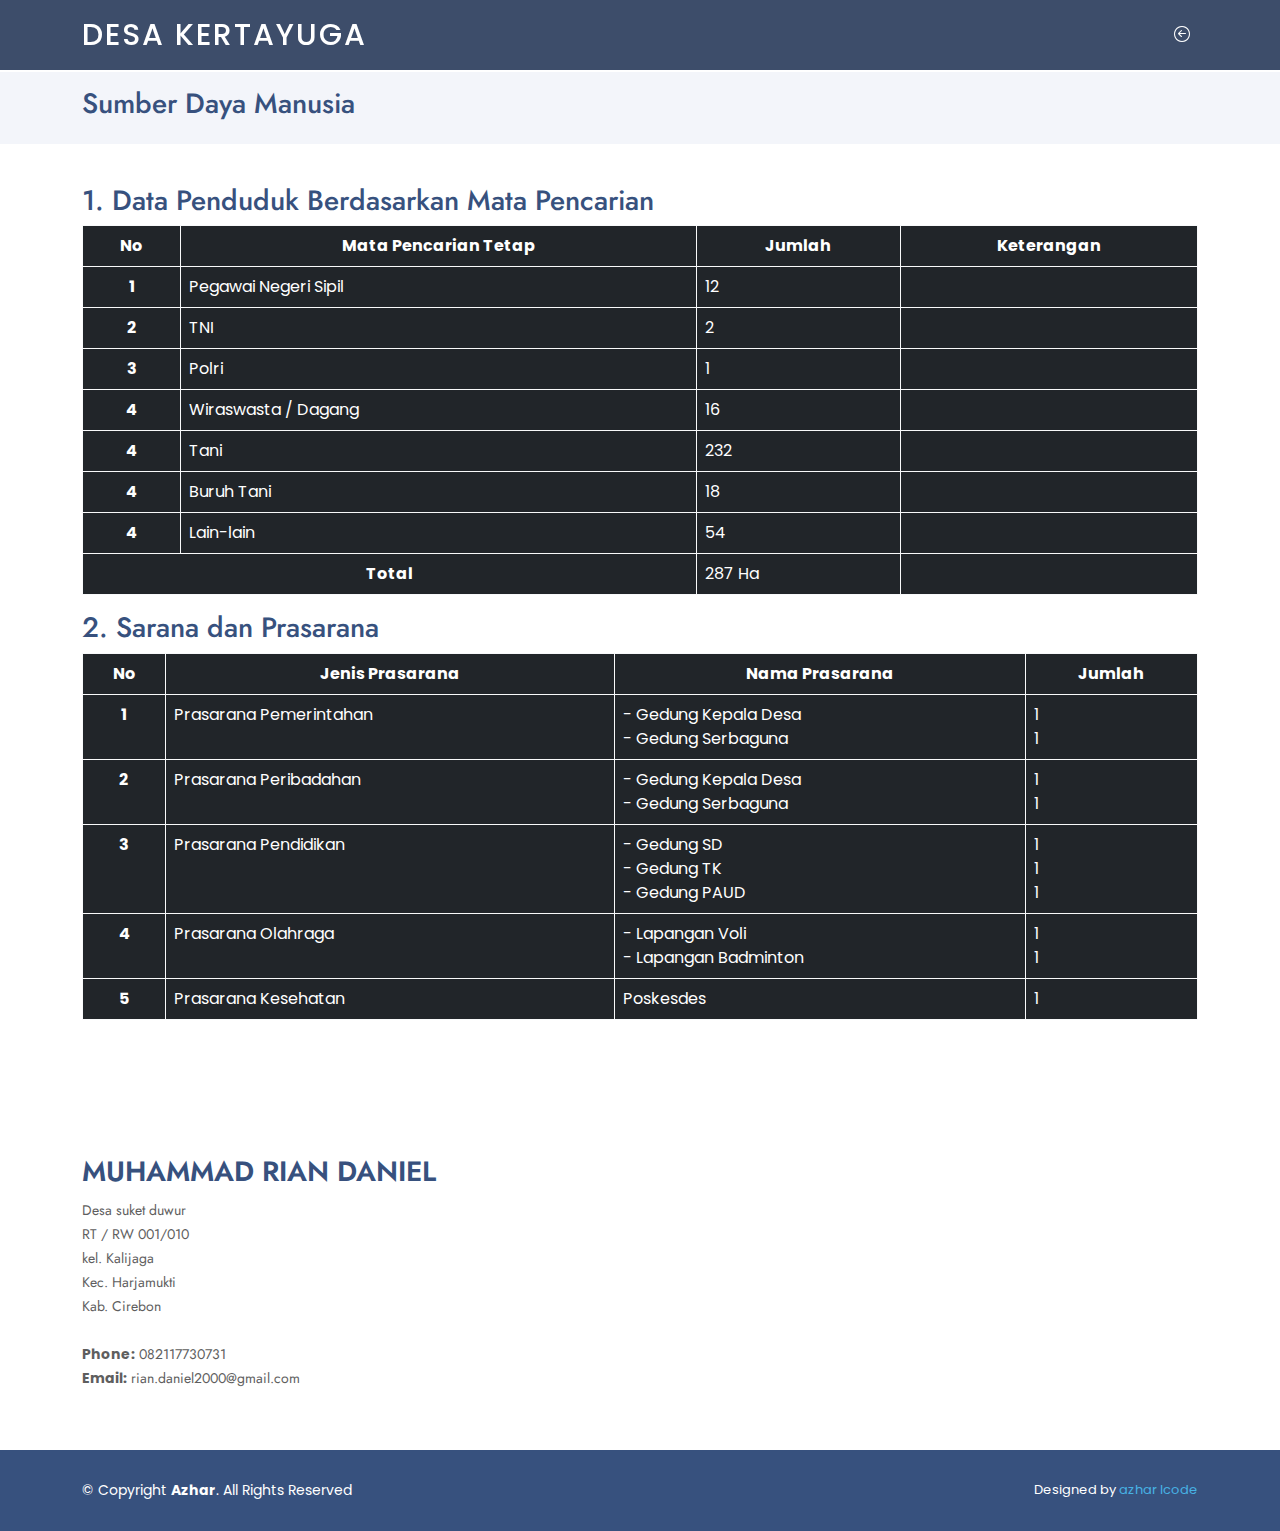
<file: Sumber Daya Manusia.html>
<!DOCTYPE html>
<html lang="en">
  <head>
    <meta charset="utf-8" />
    <meta content="width=device-width, initial-scale=1.0" name="viewport" />

    <title>Sumber daya Manusia</title>
    <meta content="" name="description" />
    <meta content="" name="keywords" />

    <link href="assets/img/favicon.png" rel="icon" />
    <link href="assets/img/apple-touch-icon.png" rel="apple-touch-icon" />

    <link href="https://fonts.googleapis.com/css?family=Open+Sans:300,300i,400,400i,600,600i,700,700i|Jost:300,300i,400,400i,500,500i,600,600i,700,700i|Poppins:300,300i,400,400i,500,500i,600,600i,700,700i" rel="stylesheet" />

    <link href="assets/vendor/aos/aos.css" rel="stylesheet" />
    <link href="assets/vendor/bootstrap/css/bootstrap.min.css" rel="stylesheet" />
    <link href="assets/vendor/bootstrap-icons/bootstrap-icons.css" rel="stylesheet" />
    <link href="assets/vendor/boxicons/css/boxicons.min.css" rel="stylesheet" />
    <link href="assets/vendor/glightbox/css/glightbox.min.css" rel="stylesheet" />
    <link href="assets/vendor/remixicon/remixicon.css" rel="stylesheet" />
    <link href="assets/vendor/swiper/swiper-bundle.min.css" rel="stylesheet" />

    <link href="assets/css/style.css" rel="stylesheet" />
  </head>

  <body>
    <header id="header" class="fixed-top header-inner-pages">
      <div class="container d-flex align-items-center">
        <h1 class="logo me-auto"><a href="index.html">Desa kertayuga</a></h1>

        <div class="pe-2 p-lg-2">
          <a href="index.html"><i class="bi bi-arrow-left-circle" style="color: #fff"></i></a>
        </div>
      </div>
    </header>

    <main id="main">
      <section id="breadcrumbs" class="breadcrumbs">
        <div class="container">
          <h3>Sumber Daya Manusia</h3>
        </div>
      </section>

      <section id="portfolio-details" class="portfolio-details">
        <div class="container">
          <h3>1. Data Penduduk Berdasarkan Mata Pencarian</h3>
          <div class="table-responsive">
            <table class="table class=table table-dark table-hover border-light table-bordered border-primary">
              <thead>
                <tr class="text-center">
                  <th scope="col">No</th>
                  <th scope="col">Mata Pencarian Tetap</th>
                  <th scope="col">Jumlah</th>
                  <th scope="col">Keterangan</th>
                </tr>
              </thead>
              <tbody>
                <tr>
                  <th scope="row" class="text-center">1</th>
                  <td>Pegawai Negeri Sipil</td>
                  <td>12</td>
                  <td></td>
                </tr>

                <tr>
                  <th scope="row" class="text-center">2</th>
                  <td>TNI</td>
                  <td>2</td>
                  <td></td>
                </tr>

                <tr>
                  <th scope="row" class="text-center">3</th>
                  <td>Polri</td>
                  <td>1</td>
                  <td></td>
                </tr>

                <tr>
                  <th scope="row" class="text-center">4</th>
                  <td>Wiraswasta / Dagang</td>
                  <td>16</td>
                  <td></td>
                </tr>

                <tr>
                  <th scope="row" class="text-center">4</th>
                  <td>Tani</td>
                  <td>232</td>
                  <td></td>
                </tr>

                <tr>
                  <th scope="row" class="text-center">4</th>
                  <td>Buruh Tani</td>
                  <td>18</td>
                  <td></td>
                </tr>

                <tr>
                  <th scope="row" class="text-center">4</th>
                  <td>Lain-lain</td>
                  <td>54</td>
                  <td></td>
                </tr>
                <tr>
                  <th scope="row" class="text-center" colspan="2">Total</th>
                  <td>287 Ha</td>
                  <td></td>
                </tr>
              </tbody>
            </table>
          </div>
          <div class="table-responsive">
            <h3>2. Sarana dan Prasarana</h3>
            <table class="table class=table table-dark table-hover border-light table-bordered border-primary">
              <thead>
                <tr class="text-center">
                  <th scope="col">No</th>
                  <th scope="col">Jenis Prasarana</th>
                  <th scope="col">Nama Prasarana</th>
                  <th scope="col">Jumlah</th>
                </tr>
              </thead>
              <tbody>
                <tr>
                  <th scope="row" class="text-center">1</th>
                  <td>Prasarana Pemerintahan</td>
                  <td>
                    - Gedung Kepala Desa <br />
                    - Gedung Serbaguna
                  </td>
                  <td>
                    1<br />
                    1
                  </td>
                </tr>

                <tr>
                  <th scope="row" class="text-center">2</th>
                  <td>Prasarana Peribadahan</td>
                  <td>
                    - Gedung Kepala Desa <br />
                    - Gedung Serbaguna
                  </td>
                  <td>
                    1<br />
                    1
                  </td>
                </tr>

                <tr>
                  <th scope="row" class="text-center">3</th>
                  <td>Prasarana Pendidikan</td>
                  <td>
                    - Gedung SD<br />
                    - Gedung TK<br />
                    - Gedung PAUD
                  </td>
                  <td>
                    1<br />
                    1<br />
                    1
                  </td>
                </tr>

                <tr>
                  <th scope="row" class="text-center">4</th>
                  <td>Prasarana Olahraga</td>
                  <td>
                    - Lapangan Voli<br />
                    - Lapangan Badminton
                  </td>
                  <td>
                    1<br />
                    1
                  </td>
                </tr>

                <tr>
                  <th scope="row" class="text-center">5</th>
                  <td>Prasarana Kesehatan</td>
                  <td>Poskesdes</td>
                  <td>1</td>
                </tr>
              </tbody>
            </table>
          </div>
        </div>
      </section>
    </main>

    <footer id="footer">
      <div class="footer-top">
        <div class="container">
          <div class="row">
            <div class="col-lg-4 col-md-5 footer-contact">
              <h3>Muhammad Rian Daniel</h3>
              <p>
                Desa suket duwur<br />
                RT / RW 001/010<br />
                kel. Kalijaga<br />
                Kec. Harjamukti <br />
                Kab. Cirebon <br /><br />

                <strong>Phone:</strong> 082117730731<br />
                <strong>Email:</strong> rian.daniel2000@gmail.com<br />
              </p>
            </div>
          </div>
        </div>
      </div>

      <div class="container footer-bottom clearfix">
        <div class="copyright">
          &copy; Copyright <strong><span>Azhar</span></strong
          >. All Rights Reserved
        </div>
        <div class="credits">Designed by <a href="https://bootstrapmade.com/">azhar Icode</a></div>
      </div>
    </footer>

    <div id="preloader"></div>
    <a href="#" class="back-to-top d-flex align-items-center justify-content-center"><i class="bi bi-arrow-up-short"></i></a>

    <script src="assets/vendor/aos/aos.js"></script>
    <script src="assets/vendor/bootstrap/js/bootstrap.bundle.min.js"></script>
    <script src="assets/vendor/glightbox/js/glightbox.min.js"></script>
    <script src="assets/vendor/isotope-layout/isotope.pkgd.min.js"></script>
    <script src="assets/vendor/swiper/swiper-bundle.min.js"></script>
    <script src="assets/vendor/waypoints/noframework.waypoints.js"></script>
    <script src="assets/vendor/php-email-form/validate.js"></script>

    <script src="assets/js/main.js"></script>
  </body>
</html>
</file>
<file: assets/css/style.css>
@import url("https://fonts.googleapis.com/css2?family=Poppins:wght@400;500&display=swap");
* {
  font-family: "Poppins", sans-serif;
  margin: 0;
  padding: 0cta;
}
body {
  color: #444444;
}

a {
  color: #47b2e4;
  text-decoration: none;
}

a:hover {
  color: #73c5eb;
  text-decoration: none;
}

h1,
h2,
h3,
h4,
h5,
h6 {
  font-family: "Jost", sans-serif;
}

#preloader {
  position: fixed;
  top: 0;
  left: 0;
  right: 0;
  bottom: 0;
  z-index: 9999;
  overflow: hidden;
  background: #37517e;
}

#preloader:before {
  content: "";
  position: fixed;
  top: calc(50% - 30px);
  left: calc(50% - 30px);
  border: 6px solid #37517e;
  border-top-color: #fff;
  border-bottom-color: #fff;
  border-radius: 50%;
  width: 60px;
  height: 60px;
  -webkit-animation: animate-preloader 1s linear infinite;
  animation: animate-preloader 1s linear infinite;
}

@-webkit-keyframes animate-preloader {
  0% {
    transform: rotate(0deg);
  }

  100% {
    transform: rotate(360deg);
  }
}

@keyframes animate-preloader {
  0% {
    transform: rotate(0deg);
  }

  100% {
    transform: rotate(360deg);
  }
}

.back-to-top {
  position: fixed;
  visibility: hidden;
  opacity: 0;
  right: 15px;
  bottom: 15px;
  z-index: 996;
  background: #47b2e4;
  width: 40px;
  height: 40px;
  border-radius: 50px;
  transition: all 0.4s;
}

.back-to-top i {
  font-size: 24px;
  color: #fff;
  line-height: 0;
}

.back-to-top:hover {
  background: #6bc1e9;
  color: #fff;
}

.back-to-top.active {
  visibility: visible;
  opacity: 1;
}

#header {
  transition: all 0.5s;
  z-index: 997;
  padding: 15px 0;
}

#header.header-scrolled,
#header.header-inner-pages {
  background: rgba(40, 58, 90, 0.9);
}

#header .logo {
  font-size: 30px;
  margin: 0;
  padding: 0;
  line-height: 1;
  font-weight: 500;
  letter-spacing: 2px;
  text-transform: uppercase;
}

#header .logo a {
  color: #fff;
}

#header .logo img {
  max-height: 40px;
}

.navbar {
  padding: 0;
}

.navbar ul {
  margin: 0;
  padding: 0;
  display: flex;
  list-style: none;
  align-items: center;
}

.navbar li {
  position: relative;
}

.navbar a,
.navbar a:focus {
  display: flex;
  align-items: center;
  justify-content: space-between;
  padding: 10px 0 10px 30px;
  font-size: 15px;
  font-weight: 500;
  color: #fff;
  white-space: nowrap;
  transition: 0.3s;
}

.navbar a i,
.navbar a:focus i {
  font-size: 12px;
  line-height: 0;
  margin-left: 5px;
}

.navbar a:hover,
.navbar .active,
.navbar .active:focus,
.navbar li:hover > a {
  color: #47b2e4;
}

.navbar .getstarted,
.navbar .getstarted:focus {
  padding: 8px 20px;
  margin-left: 30px;
  border-radius: 50px;
  color: #fff;
  font-size: 14px;
  border: 2px solid #47b2e4;
  font-weight: 600;
}

.navbar .getstarted:hover,
.navbar .getstarted:focus:hover {
  color: #fff;
  background: #31a9e1;
}

.navbar .dropdown ul {
  display: block;
  position: absolute;
  left: 14px;
  top: calc(100% + 30px);
  margin: 0;
  padding: 10px 0;
  z-index: 99;
  opacity: 0;
  visibility: hidden;
  background: #fff;
  box-shadow: 0px 0px 30px rgba(127, 137, 161, 0.25);
  transition: 0.3s;
  border-radius: 4px;
}

.navbar .dropdown ul li {
  min-width: 200px;
}

.navbar .dropdown ul a {
  padding: 10px 20px;
  font-size: 14px;
  text-transform: none;
  font-weight: 500;
  color: #0c3c53;
}

.navbar .dropdown ul a i {
  font-size: 12px;
}

.navbar .dropdown ul a:hover,
.navbar .dropdown ul .active:hover,
.navbar .dropdown ul li:hover > a {
  color: #47b2e4;
}

.navbar .dropdown:hover > ul {
  opacity: 1;
  top: 100%;
  visibility: visible;
}

.navbar .dropdown .dropdown ul {
  top: 0;
  left: calc(100% - 30px);
  visibility: hidden;
}

.navbar .dropdown .dropdown:hover > ul {
  opacity: 1;
  top: 0;
  left: 100%;
  visibility: visible;
}

@media (max-width: 1366px) {
  .navbar .dropdown .dropdown ul {
    left: -90%;
  }

  .navbar .dropdown .dropdown:hover > ul {
    left: -100%;
  }
}

.mobile-nav-toggle {
  color: #fff;
  font-size: 28px;
  cursor: pointer;
  display: none;
  line-height: 0;
  transition: 0.5s;
}

.mobile-nav-toggle.bi-x {
  color: #fff;
}

@media (max-width: 991px) {
  .mobile-nav-toggle {
    display: block;
  }

  .navbar ul {
    display: none;
  }
}

.navbar-mobile {
  position: fixed;
  overflow: hidden;
  top: 0;
  right: 0;
  left: 0;
  bottom: 0;
  background: rgba(40, 58, 90, 0.9);
  transition: 0.3s;
  z-index: 999;
}

.navbar-mobile .mobile-nav-toggle {
  position: absolute;
  top: 15px;
  right: 15px;
}

.navbar-mobile ul {
  display: block;
  position: absolute;
  top: 55px;
  right: 15px;
  bottom: 15px;
  left: 15px;
  padding: 10px 0;
  border-radius: 10px;
  background-color: #fff;
  overflow-y: auto;
  transition: 0.3s;
}

.navbar-mobile a,
.navbar-mobile a:focus {
  padding: 10px 20px;
  font-size: 15px;
  color: #37517e;
}

.navbar-mobile a:hover,
.navbar-mobile .active,
.navbar-mobile li:hover > a {
  color: #47b2e4;
}

.navbar-mobile .getstarted,
.navbar-mobile .getstarted:focus {
  margin: 15px;
  color: #37517e;
}

.navbar-mobile .dropdown ul {
  position: static;
  display: none;
  margin: 10px 20px;
  padding: 10px 0;
  z-index: 99;
  opacity: 1;
  visibility: visible;
  background: #fff;
  box-shadow: 0px 0px 30px rgba(127, 137, 161, 0.25);
}

.navbar-mobile .dropdown ul li {
  min-width: 200px;
}

.navbar-mobile .dropdown ul a {
  padding: 10px 20px;
}

.navbar-mobile .dropdown ul a i {
  font-size: 12px;
}

.navbar-mobile .dropdown ul a:hover,
.navbar-mobile .dropdown ul .active:hover,
.navbar-mobile .dropdown ul li:hover > a {
  color: #47b2e4;
}

.navbar-mobile .dropdown > .dropdown-active {
  display: block;
}

#hero {
  width: 100%;
  height: 80vh;
  background: #37517e;
}

#hero .container {
  padding-top: 72px;
}

#hero h1 {
  margin: 0 0 10px 0;
  font-size: 48px;
  font-weight: 700;
  line-height: 56px;
  color: #fff;
}

#hero h2 {
  color: rgba(255, 255, 255, 0.6);
  margin-bottom: 50px;
  font-size: 24px;
}

#hero .btn-get-started {
  font-family: "Jost", sans-serif;
  font-weight: 500;
  font-size: 16px;
  letter-spacing: 1px;
  display: inline-block;
  padding: 10px 28px 11px 28px;
  border-radius: 50px;
  transition: 0.5s;
  margin: 10px 0 0 0;
  color: #fff;
  background: #47b2e4;
}

#hero .btn-get-started:hover {
  background: #209dd8;
}

#hero .btn-watch-video {
  font-size: 16px;
  display: flex;
  align-items: center;
  transition: 0.5s;
  margin: 10px 0 0 25px;
  color: #fff;
  line-height: 1;
}

#hero .btn-watch-video i {
  line-height: 0;
  color: #fff;
  font-size: 32px;
  transition: 0.3s;
  margin-right: 8px;
}

#hero .btn-watch-video:hover i {
  color: #47b2e4;
}

#hero .animated {
  animation: up-down 2s ease-in-out infinite alternate-reverse both;
}

@media (max-width: 991px) {
  #hero {
    height: 100vh;
    text-align: center;
  }

  #hero .animated {
    -webkit-animation: none;
    animation: none;
  }

  #hero .hero-img {
    text-align: center;
  }

  #hero .hero-img img {
    width: 50%;
  }
}

@media (max-width: 768px) {
  #hero h1 {
    font-size: 28px;
    line-height: 36px;
  }

  #hero h2 {
    font-size: 18px;
    line-height: 24px;
    margin-bottom: 30px;
  }

  #hero .hero-img img {
    width: 70%;
  }
}

@media (max-width: 575px) {
  #hero .hero-img img {
    width: 80%;
  }

  #hero .btn-get-started {
    font-size: 16px;
    padding: 10px 24px 11px 24px;
  }
}

@-webkit-keyframes up-down {
  0% {
    transform: translateY(10px);
  }

  100% {
    transform: translateY(-10px);
  }
}

@keyframes up-down {
  0% {
    transform: translateY(10px);
  }

  100% {
    transform: translateY(-10px);
  }
}

section {
  padding: 60px 0;
  overflow: hidden;
}

.section-bg {
  background-color: #f3f5fa;
}

.section-title {
  text-align: center;
  padding-bottom: 30px;
}

.section-title h2 {
  font-size: 32px;
  font-weight: bold;
  text-transform: uppercase;
  margin-bottom: 20px;
  padding-bottom: 20px;
  position: relative;
  color: #37517e;
}

.section-title h2::before {
  content: "";
  position: absolute;
  display: block;
  width: 120px;
  height: 1px;
  background: #ddd;
  bottom: 1px;
  left: calc(50% - 60px);
}

.section-title h2::after {
  content: "";
  position: absolute;
  display: block;
  width: 40px;
  height: 3px;
  background: #47b2e4;
  bottom: 0;
  left: calc(50% - 20px);
}

.section-title p {
  margin-bottom: 0;
}

.clients {
  padding: 12px 0;
  text-align: center;
}

.clients img {
  max-width: 45%;
  transition: all 0.4s ease-in-out;
  display: inline-block;
  padding: 15px 0;
  filter: grayscale(100);
}

.clients img:hover {
  filter: none;
  transform: scale(1.1);
}

@media (max-width: 768px) {
  .clients img {
    max-width: 40%;
  }
}

.about .content h3 {
  font-weight: 600;
  font-size: 26px;
}

.about .content ul {
  list-style: none;
  padding: 0;
}

.about .content ul li {
  padding-left: 28px;
  position: relative;
}

.about .content ul li + li {
  margin-top: 10px;
}

.about .content ul i {
  position: absolute;
  left: 0;
  top: 2px;
  font-size: 20px;
  color: #47b2e4;
  line-height: 1;
}

.about .content p:last-child {
  margin-bottom: 0;
}

.about .content .btn-learn-more {
  font-family: "Poppins", sans-serif;
  font-weight: 500;
  font-size: 14px;
  letter-spacing: 1px;
  display: inline-block;
  padding: 12px 32px;
  border-radius: 4px;
  transition: 0.3s;
  line-height: 1;
  color: #47b2e4;
  -webkit-animation-delay: 0.8s;
  animation-delay: 0.8s;
  margin-top: 6px;
  border: 2px solid #47b2e4;
}
.tombol {
  font-family: "Poppins", sans-serif;
  font-weight: 500;
  font-size: 14px;
  letter-spacing: 1px;
  display: inline-block;
  padding: 12px 32px;
  border-radius: 4px;
  transition: 0.3s;
  line-height: 1;
  color: #47b2e4;
  -webkit-animation-delay: 0.8s;
  animation-delay: 0.8s;
  margin-top: 30px;
  border: 2px solid #47b2e4;
}
.tombol:hover {
  background: #47b2e4;
  color: #fff;
  text-decoration: none;
}
.about .content .btn-learn-more:hover {
  background: #47b2e4;
  color: #fff;
  text-decoration: none;
}

.why-us .content {
  padding: 60px 100px 0 100px;
}

.why-us .content h3 {
  font-weight: 400;
  font-size: 34px;
  color: #37517e;
}

.why-us .content h4 {
  font-size: 20px;
  font-weight: 700;
  margin-top: 5px;
}

.why-us .content p {
  font-size: 15px;
  color: #848484;
}

.why-us .img {
  background-size: contain;
  background-repeat: no-repeat;
  background-position: center center;
}

.why-us .accordion-list {
  padding: 0 100px 60px 100px;
}

.why-us .accordion-list ul {
  padding: 0;
  list-style: none;
}

.why-us .accordion-list li + li {
  margin-top: 15px;
}

.why-us .accordion-list li {
  padding: 20px;
  background: #fff;
  border-radius: 4px;
}

.why-us .accordion-list a {
  display: block;
  position: relative;
  font-family: "Poppins", sans-serif;
  font-size: 16px;
  line-height: 24px;
  font-weight: 500;
  padding-right: 30px;
  outline: none;
  cursor: pointer;
}

.why-us .accordion-list span {
  color: #47b2e4;
  font-weight: 600;
  font-size: 18px;
  padding-right: 10px;
}

.why-us .accordion-list i {
  font-size: 24px;
  position: absolute;
  right: 0;
  top: 0;
}

.why-us .accordion-list p {
  margin-bottom: 0;
  padding: 10px 0 0 0;
}

.why-us .accordion-list .icon-show {
  display: none;
}

.why-us .accordion-list a.collapsed {
  color: #343a40;
}

.why-us .accordion-list a.collapsed:hover {
  color: #47b2e4;
}

.why-us .accordion-list a.collapsed .icon-show {
  display: inline-block;
}

.why-us .accordion-list a.collapsed .icon-close {
  display: none;
}

@media (max-width: 1024px) {
  .why-us .content,
  .why-us .accordion-list {
    padding-left: 0;
    padding-right: 0;
  }
}

@media (max-width: 992px) {
  .why-us .img {
    min-height: 400px;
  }

  .why-us .content {
    padding-top: 30px;
  }

  .why-us .accordion-list {
    padding-bottom: 30px;
  }
}

@media (max-width: 575px) {
  .why-us .img {
    min-height: 200px;
  }
}

/*--------------------------------------------------------------
# Skills
--------------------------------------------------------------*/
.skills .content h3 {
  font-weight: 700;
  font-size: 32px;
  color: #37517e;
  font-family: "Poppins", sans-serif;
}

.skills .content ul {
  list-style: none;
  padding: 0;
}

.skills .content ul li {
  padding-bottom: 10px;
}

.skills .content ul i {
  font-size: 20px;
  padding-right: 4px;
  color: #47b2e4;
}

.skills .content p:last-child {
  margin-bottom: 0;
}

.skills .progress {
  height: 60px;
  display: block;
  background: none;
  border-radius: 0;
}

.skills .progress .skill {
  padding: 0;
  margin: 0 0 6px 0;
  text-transform: uppercase;
  display: block;
  font-weight: 600;
  font-family: "Poppins", sans-serif;
  color: #37517e;
}

.skills .progress .skill .val {
  float: right;
  font-style: normal;
}

.skills .progress-bar-wrap {
  background: #e8edf5;
  height: 10px;
}

.skills .progress-bar {
  width: 1px;
  height: 10px;
  transition: 0.9s;
  background-color: #4668a2;
}

/*--------------------------------------------------------------
# Services
--------------------------------------------------------------*/
.services .icon-box {
  box-shadow: 0px 0 25px 0 rgba(0, 0, 0, 0.1);
  padding: 50px 30px;
  transition: all ease-in-out 0.4s;
  background: #fff;
}

.services .icon-box .icon {
  margin-bottom: 10px;
}

.services .icon-box .icon i {
  color: #47b2e4;
  font-size: 36px;
  transition: 0.3s;
}

.services .icon-box h4 {
  font-weight: 500;
  margin-bottom: 15px;
  font-size: 24px;
}

.services .icon-box h4 a {
  color: #37517e;
  transition: ease-in-out 0.3s;
}

.services .icon-box p {
  line-height: 24px;
  font-size: 14px;
  margin-bottom: 0;
}

.services .icon-box:hover {
  transform: translateY(-10px);
}

.services .icon-box:hover h4 a {
  color: #47b2e4;
}

.cta {
  background: linear-gradient(rgba(40, 58, 90, 0.9), rgba(40, 58, 90, 0.9)), fixed center center;
  background-size: cover;
  padding-top: 20;
}

.cta h3 {
  color: #fff;
  font-size: 28px;
  font-weight: 700;
}

.cta p {
  color: #fff;
}

.cta .cta-btn {
  font-family: "Jost", sans-serif;
  font-weight: 500;
  font-size: 16px;
  letter-spacing: 1px;
  display: inline-block;
  padding: 12px 40px;
  border-radius: 50px;
  transition: 0.5s;
  margin: 10px;
  border: 2px solid #fff;
  color: #fff;
}

.cta .cta-btn:hover {
  background: #47b2e4;
  border: 2px solid #47b2e4;
}

@media (max-width: 1024px) {
  .cta {
    background-attachment: scroll;
  }
}

@media (min-width: 769px) {
  .cta .cta-btn-container {
    display: flex;
    align-items: center;
    justify-content: flex-end;
  }
}

.portfolio #portfolio-flters {
  list-style: none;
  margin-bottom: 20px;
}

.portfolio #portfolio-flters li {
  cursor: pointer;
  display: inline-block;
  margin: 10px 5px;
  font-size: 15px;
  font-weight: 500;
  line-height: 1;
  color: #444444;
  transition: all 0.3s;
  padding: 8px 20px;
  border-radius: 50px;
  font-family: "Poppins", sans-serif;
}

.portfolio #portfolio-flters li:hover,
.portfolio #portfolio-flters li.filter-active {
  background: #47b2e4;
  color: #fff;
}

.portfolio .portfolio-item {
  margin-bottom: 30px;
}

.portfolio .portfolio-item .portfolio-img {
  overflow: hidden;
}

.portfolio .portfolio-item .portfolio-img img {
  transition: all 0.6s;
}

.portfolio .portfolio-item .portfolio-info {
  opacity: 0;
  position: absolute;
  left: 15px;
  bottom: 0;
  z-index: 3;
  right: 15px;
  transition: all 0.3s;
  background: rgba(55, 81, 126, 0.8);
  padding: 10px 15px;
}

.portfolio .portfolio-item .portfolio-info h4 {
  font-size: 18px;
  color: #fff;
  font-weight: 600;
  color: #fff;
  margin-bottom: 0px;
}

.portfolio .portfolio-item .portfolio-info p {
  color: #f9fcfe;
  font-size: 14px;
  margin-bottom: 0;
}

.portfolio .portfolio-item .portfolio-info .preview-link,
.portfolio .portfolio-item .portfolio-info .details-link {
  position: absolute;
  right: 40px;
  font-size: 24px;
  top: calc(50% - 18px);
  color: #fff;
  transition: 0.3s;
}

.portfolio .portfolio-item .portfolio-info .preview-link:hover,
.portfolio .portfolio-item .portfolio-info .details-link:hover {
  color: #47b2e4;
}

.portfolio .portfolio-item .portfolio-info .details-link {
  right: 10px;
}

.portfolio .portfolio-item:hover .portfolio-img img {
  transform: scale(1.15);
}

.portfolio .portfolio-item:hover .portfolio-info {
  opacity: 1;
}

.portfolio-details {
  padding-top: 40px;
}

.portfolio-details .portfolio-details-slider img {
  width: 100%;
}

.portfolio-details .portfolio-details-slider .swiper-pagination {
  margin-top: 20px;
  position: relative;
}

.portfolio-details .portfolio-details-slider .swiper-pagination .swiper-pagination-bullet {
  width: 12px;
  height: 12px;
  background-color: #fff;
  opacity: 1;
  border: 1px solid #47b2e4;
}

.portfolio-details .portfolio-details-slider .swiper-pagination .swiper-pagination-bullet-active {
  background-color: #47b2e4;
}

.portfolio-details .portfolio-info {
  padding: 30px;
  box-shadow: 0px 0 30px rgba(55, 81, 126, 0.08);
}

.portfolio-details .portfolio-info h3 {
  font-size: 22px;
  font-weight: 700;
  margin-bottom: 20px;
  padding-bottom: 20px;
  border-bottom: 1px solid #eee;
}

.portfolio-details .portfolio-info ul {
  list-style: none;
  padding: 0;
  font-size: 15px;
}

.portfolio-details .portfolio-info ul li + li {
  margin-top: 10px;
}

.portfolio-details .portfolio-description {
  padding-top: 30px;
}

.portfolio-details .portfolio-description h2 {
  font-size: 26px;
  font-weight: 700;
  margin-bottom: 20px;
}

.portfolio-details .portfolio-description p {
  padding: 0;
}

.team .member {
  position: relative;
  box-shadow: 0px 2px 15px rgba(0, 0, 0, 0.1);
  padding: 30px;
  border-radius: 5px;
  background: #fff;
  transition: 0.5s;
}

.team .member .pic {
  overflow: hidden;
  width: 180px;
  border-radius: 50%;
}

.team .member .pic img {
  transition: ease-in-out 0.3s;
}

.team .member:hover {
  transform: translateY(-10px);
}

.team .member .member-info {
   margin-top: 10px;
  margin-bottom: 0px;
}

.team .member h4 {
  font-weight: 700;
  margin-bottom: 5px;
  font-size: 20px;
  color: #37517e;
}

.team .member span {
  display: block;
  font-size: 15px;
  padding-bottom: 10px;
  position: relative;
  font-weight: 500;
}

.team .member span::after {
  content: "";
  position: absolute;
  display: block;
  width: 50px;
  height: 1px;
  background: #cbd6e9;
  bottom: 0;
  left: 0;
}

.team .member .social {
  margin-top: 12px;
  display: flex;
  align-items: center;
  justify-content: flex-start;
}

.team .member .social a {
  transition: ease-in-out 0.3s;
  display: flex;
  align-items: center;
  justify-content: center;
  border-radius: 50px;
  width: 32px;
  height: 32px;
  background: #eff2f8;
}

.team .member .social a i {
  color: #37517e;
  font-size: 16px;
  margin: 0 2px;
}

.team .member .social a:hover {
  background: #47b2e4;
}

.team .member .social a:hover i {
  color: #fff;
}

.team .member .social a + a {
  margin-left: 8px;
}

.pricing .row {
  padding-top: 40px;
}

.pricing .box {
  padding: 60px 40px;
  box-shadow: 0 3px 20px -2px rgba(20, 45, 100, 0.1);
  background: #fff;
  height: 100%;
  border-top: 4px solid #fff;
  border-radius: 5px;
}

.pricing h3 {
  font-weight: 500;
  margin-bottom: 15px;
  font-size: 20px;
  color: #37517e;
}

.pricing h4 {
  font-size: 48px;
  color: #37517e;
  font-weight: 400;
  font-family: "Jost", sans-serif;
  margin-bottom: 25px;
}

.pricing h4 sup {
  font-size: 28px;
}

.pricing h4 span {
  color: #47b2e4;
  font-size: 18px;
  display: block;
}

.pricing ul {
  padding: 20px 0;
  list-style: none;
  color: #999;
  text-align: left;
  line-height: 20px;
}

.pricing ul li {
  padding: 10px 0 10px 30px;
  position: relative;
}

.pricing ul i {
  color: #28a745;
  font-size: 24px;
  position: absolute;
  left: 0;
  top: 6px;
}

.pricing ul .na {
  color: #ccc;
}

.pricing ul .na i {
  color: #ccc;
}

.pricing ul .na span {
  text-decoration: line-through;
}

.pricing .buy-btn {
  display: inline-block;
  padding: 12px 35px;
  border-radius: 50px;
  color: #47b2e4;
  transition: none;
  font-size: 16px;
  font-weight: 500;
  font-family: "Jost", sans-serif;
  transition: 0.3s;
  border: 1px solid #47b2e4;
}

.pricing .buy-btn:hover {
  background: #47b2e4;
  color: #fff;
}

.pricing .featured {
  border-top-color: #47b2e4;
}

.pricing .featured .buy-btn {
  background: #47b2e4;
  color: #fff;
}

.pricing .featured .buy-btn:hover {
  background: #23a3df;
}

@media (max-width: 992px) {
  .pricing .box {
    max-width: 60%;
    margin: 0 auto 30px auto;
  }
}

@media (max-width: 767px) {
  .pricing .box {
    max-width: 80%;
    margin: 0 auto 30px auto;
  }
}

@media (max-width: 420px) {
  .pricing .box {
    max-width: 100%;
    margin: 0 auto 30px auto;
  }
}

.faq .faq-list {
  padding: 0 100px;
}

.faq .faq-list ul {
  padding: 0;
  list-style: none;
}

.faq .faq-list li + li {
  margin-top: 15px;
}

.faq .faq-list li {
  padding: 20px;
  background: #fff;
  border-radius: 4px;
  position: relative;
}

.faq .faq-list a {
  display: block;
  position: relative;
  font-family: "Poppins", sans-serif;
  font-size: 16px;
  line-height: 24px;
  font-weight: 500;
  padding: 0 30px;
  outline: none;
  cursor: pointer;
}

.faq .faq-list .icon-help {
  font-size: 24px;
  position: absolute;
  right: 0;
  left: 20px;
  color: #47b2e4;
}

.faq .faq-list .icon-show,
.faq .faq-list .icon-close {
  font-size: 24px;
  position: absolute;
  right: 0;
  top: 0;
}

.faq .faq-list p {
  margin-bottom: 0;
  padding: 10px 0 0 0;
}

.faq .faq-list .icon-show {
  display: none;
}

.faq .faq-list a.collapsed {
  color: #37517e;
  transition: 0.3s;
}

.faq .faq-list a.collapsed:hover {
  color: #47b2e4;
}

.faq .faq-list a.collapsed .icon-show {
  display: inline-block;
}

.faq .faq-list a.collapsed .icon-close {
  display: none;
}

@media (max-width: 1200px) {
  .faq .faq-list {
    padding: 0;
  }
}

.contact .info {
  border-top: 3px solid #47b2e4;
  border-bottom: 3px solid #47b2e4;
  padding: 30px;
  background: #fff;
  width: 100%;
  box-shadow: 0 0 24px 0 rgba(0, 0, 0, 0.1);
}

.contact .info i {
  font-size: 20px;
  color: #47b2e4;
  float: left;
  width: 44px;
  height: 44px;
  background: #e7f5fb;
  display: flex;
  justify-content: center;
  align-items: center;
  border-radius: 50px;
  transition: all 0.3s ease-in-out;
}

.contact .info h4 {
  padding: 0 0 0 60px;
  font-size: 22px;
  font-weight: 600;
  margin-bottom: 5px;
  color: #37517e;
}

.contact .info p {
  padding: 0 0 10px 60px;
  margin-bottom: 20px;
  font-size: 14px;
  color: #6182ba;
}

.contact .info .email p {
  padding-top: 5px;
}

.contact .info .social-links {
  padding-left: 60px;
}

.contact .info .social-links a {
  font-size: 18px;
  display: inline-block;
  background: #333;
  color: #fff;
  line-height: 1;
  padding: 8px 0;
  border-radius: 50%;
  text-align: center;
  width: 36px;
  height: 36px;
  transition: 0.3s;
  margin-right: 10px;
}

.contact .info .social-links a:hover {
  background: #47b2e4;
  color: #fff;
}

.contact .info .email:hover i,
.contact .info .address:hover i,
.contact .info .phone:hover i {
  background: #47b2e4;
  color: #fff;
}

.contact .php-email-form {
  width: 100%;
  border-top: 3px solid #47b2e4;
  border-bottom: 3px solid #47b2e4;
  padding: 30px;
  background: #fff;
  box-shadow: 0 0 24px 0 rgba(0, 0, 0, 0.12);
}

.contact .php-email-form .form-group {
  padding-bottom: 8px;
}

.contact .php-email-form .validate {
  display: none;
  color: red;
  margin: 0 0 15px 0;
  font-weight: 400;
  font-size: 13px;
}

.contact .php-email-form .error-message {
  display: none;
  color: #fff;
  background: #ed3c0d;
  text-align: left;
  padding: 15px;
  font-weight: 600;
}

.contact .php-email-form .error-message br + br {
  margin-top: 25px;
}

.contact .php-email-form .sent-message {
  display: none;
  color: #fff;
  background: #18d26e;
  text-align: center;
  padding: 15px;
  font-weight: 600;
}

.contact .php-email-form .loading {
  display: none;
  background: #fff;
  text-align: center;
  padding: 15px;
}

.contact .php-email-form .loading:before {
  content: "";
  display: inline-block;
  border-radius: 50%;
  width: 24px;
  height: 24px;
  margin: 0 10px -6px 0;
  border: 3px solid #18d26e;
  border-top-color: #eee;
  -webkit-animation: animate-loading 1s linear infinite;
  animation: animate-loading 1s linear infinite;
}

.contact .php-email-form .form-group {
  margin-bottom: 20px;
}

.contact .php-email-form label {
  padding-bottom: 8px;
}

.contact .php-email-form input,
.contact .php-email-form textarea {
  border-radius: 0;
  box-shadow: none;
  font-size: 14px;
  border-radius: 4px;
}

.contact .php-email-form input:focus,
.contact .php-email-form textarea:focus {
  border-color: #47b2e4;
}

.contact .php-email-form input {
  height: 44px;
}

.contact .php-email-form textarea {
  padding: 10px 12px;
}

.contact .php-email-form button[type="submit"] {
  background: #47b2e4;
  border: 0;
  padding: 12px 34px;
  color: #fff;
  transition: 0.4s;
  border-radius: 50px;
}

.contact .php-email-form button[type="submit"]:hover {
  background: #209dd8;
}

@-webkit-keyframes animate-loading {
  0% {
    transform: rotate(0deg);
  }

  100% {
    transform: rotate(360deg);
  }
}

@keyframes animate-loading {
  0% {
    transform: rotate(0deg);
  }

  100% {
    transform: rotate(360deg);
  }
}

.breadcrumbs {
  padding: 15px 0;
  background: #f3f5fa;
  min-height: 40px;
  margin-top: 72px;
}

@media (max-width: 992px) {
  .breadcrumbs {
    margin-top: 68px;
  }
}

.breadcrumbs h2 {
  font-size: 28px;
  font-weight: 600;
  color: #37517e;
}

.breadcrumbs ol {
  display: flex;
  flex-wrap: wrap;
  list-style: none;
  padding: 0 0 10px 0;
  margin: 0;
  font-size: 14px;
}

.breadcrumbs ol li + li {
  padding-left: 10px;
}

.breadcrumbs ol li + li::before {
  display: inline-block;
  padding-right: 10px;
  color: #4668a2;
  content: "/";
}

#footer {
  font-size: 14px;
  background: #37517e;
}

#footer .footer-newsletter {
  padding: 50px 0;
  background: #f3f5fa;
  text-align: center;
  font-size: 15px;
  color: #444444;
}

#footer .footer-newsletter h4 {
  font-size: 24px;
  margin: 0 0 20px 0;
  padding: 0;
  line-height: 1;
  font-weight: 600;
  color: #37517e;
}

#footer .footer-newsletter form {
  margin-top: 30px;
  background: #fff;
  padding: 6px 10px;
  position: relative;
  border-radius: 50px;
  box-shadow: 0px 2px 15px rgba(0, 0, 0, 0.06);
  text-align: left;
}

#footer .footer-newsletter form input[type="email"] {
  border: 0;
  padding: 4px 8px;
  width: calc(100% - 100px);
}

#footer .footer-newsletter form input[type="submit"] {
  position: absolute;
  top: 0;
  right: 0;
  bottom: 0;
  border: 0;
  background: none;
  font-size: 16px;
  padding: 0 20px;
  background: #47b2e4;
  color: #fff;
  transition: 0.3s;
  border-radius: 50px;
  box-shadow: 0px 2px 15px rgba(0, 0, 0, 0.1);
}

#footer .footer-newsletter form input[type="submit"]:hover {
  background: #209dd8;
}

#footer .footer-top {
  padding: 60px 0 30px 0;
  background: #fff;
}

#footer .footer-top .footer-contact {
  margin-bottom: 30px;
}

#footer .footer-top .footer-contact h3 {
  font-size: 28px;
  margin: 0 0 10px 0;
  padding: 2px 0 2px 0;
  line-height: 1;
  text-transform: uppercase;
  font-weight: 600;
  color: #37517e;
}

#footer .footer-top .footer-contact p {
  font-size: 14px;
  line-height: 24px;
  margin-bottom: 0;
  font-family: "Jost", sans-serif;
  color: #5e5e5e;
}

#footer .footer-top h4 {
  font-size: 16px;
  font-weight: bold;
  color: #37517e;
  position: relative;
  padding-bottom: 12px;
}

#footer .footer-top .footer-links {
  margin-bottom: 30px;
}

#footer .footer-top .footer-links ul {
  list-style: none;
  padding: 0;
  margin: 0;
}

#footer .footer-top .footer-links ul i {
  padding-right: 2px;
  color: #47b2e4;
  font-size: 18px;
  line-height: 1;
}

#footer .footer-top .footer-links ul li {
  padding: 10px 0;
  display: flex;
  align-items: center;
}

#footer .footer-top .footer-links ul li:first-child {
  padding-top: 0;
}

#footer .footer-top .footer-links ul a {
  color: #777777;
  transition: 0.3s;
  display: inline-block;
  line-height: 1;
}

#footer .footer-top .footer-links ul a:hover {
  text-decoration: none;
  color: #47b2e4;
}

#footer .footer-top .social-links a {
  font-size: 18px;
  display: inline-block;
  background: #47b2e4;
  color: #fff;
  line-height: 1;
  padding: 8px 0;
  margin-right: 4px;
  border-radius: 50%;
  text-align: center;
  width: 36px;
  height: 36px;
  transition: 0.3s;
}

#footer .footer-top .social-links a:hover {
  background: #209dd8;
  color: #fff;
  text-decoration: none;
}

#footer .footer-bottom {
  padding-top: 30px;
  padding-bottom: 30px;
  color: #fff;
}

#footer .copyright {
  float: left;
}

#footer .credits {
  float: right;
  font-size: 13px;
}

#footer .credits a {
  transition: 0.3s;
}

@media (max-width: 768px) {
  #footer .footer-bottom {
    padding-top: 20px;
    padding-bottom: 20px;
  }

  #footer .copyright,
  #footer .credits {
    text-align: center;
    float: none;
  }

  #footer .credits {
    padding-top: 4px;
  }
}
h3 {
  color: #37517e;
}
</file>
